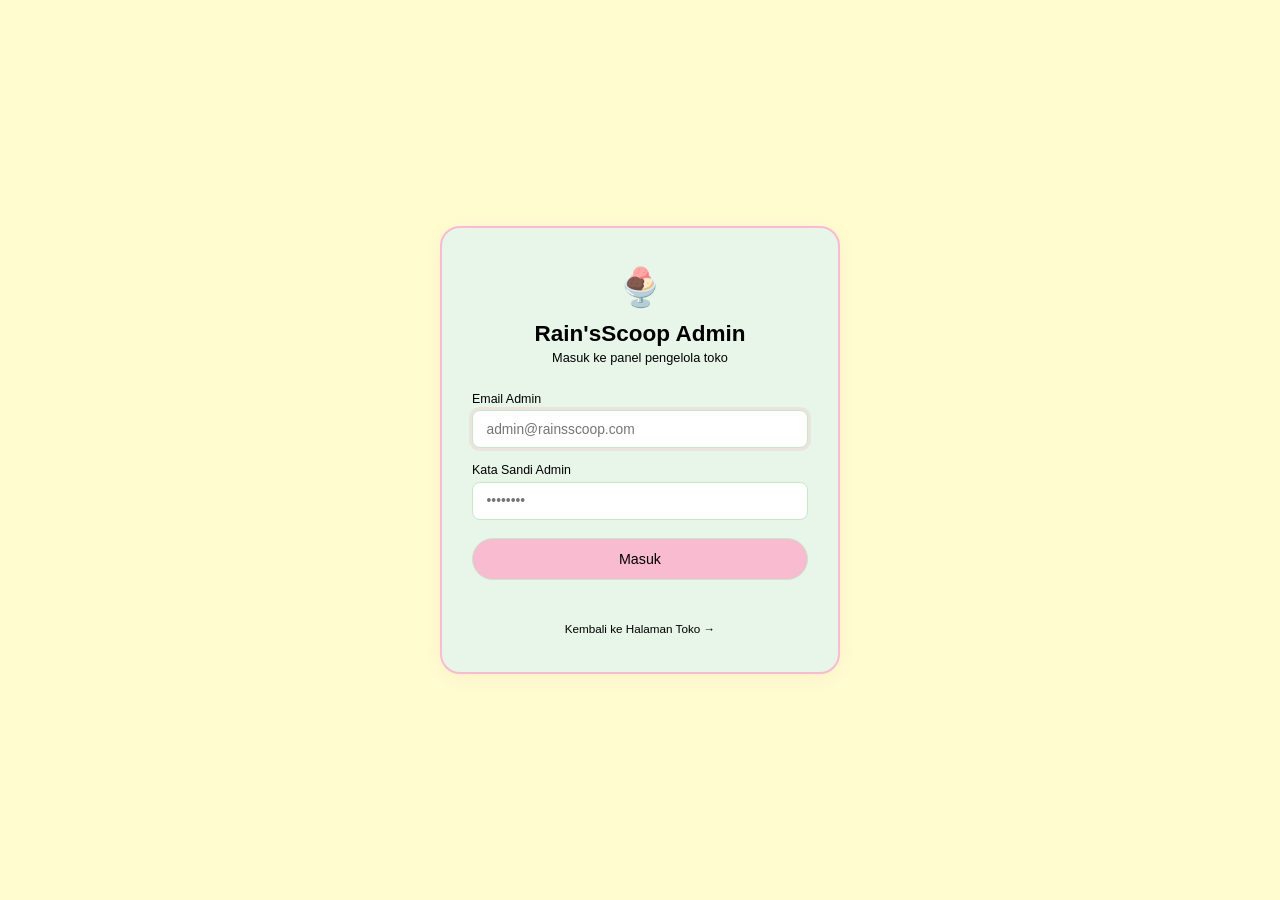
<file: admin_dashboard.html>
<!DOCTYPE html>
<html lang="id">
<head>
  <meta charset="UTF-8" />
  <meta name="viewport" content="width=device-width, initial-scale=1.0" />
  <title>Dashboard — Rain'sScoop Admin</title>
  <link href="https://fonts.googleapis.com/css2?family=Playfair+Display:wght@600;700&family=DM+Sans:wght@300;400;500&display=swap" rel="stylesheet" />
  <link rel="stylesheet" href="admin_style.css" />
  <style>
    /* TAMBAHAN: Override warna eksternal ke tema pastel & font Snap ITC warna hitam */
    :root {
      --ad-bg: #FFFDD0;          /* Cream Pastel */
      --ad-sidebar: #E8F5E9;     /* Hijau Pastel */
      --ad-card: #FFFDD0;        /* Cream Pastel */
      --ad-offwhite: #FFFEEA;    /* Light Cream Pastel */
      --ad-pink: #F8BBD0;        /* Pink Pastel */
      --ad-pink-lt: #FDF0F3;     /* Light Pink Pastel */
      --ad-border: #C8E6C9;      /* Hijau Pastel Muted */
      --ad-muted: #333333;       /* Hitam Muted */
    }

    /* Mengubah seluruh isi dashboard menggunakan font Comic Sans MS dengan warna hitam */
    * {
      font-family: 'Comic Sans MS', 'Chalkboard SE', 'Comic Sans', sans-serif !important;
      color: #000000 !important; /* Font warna hitam */
    }

    /* Hanya tulisan heading dan sub heading saja yang diubah menjadi Snap ITC */
    .ad-brand-name,
    .ad-brand-sub,
    .ad-page-title,
    .ad-page-sub,
    .ad-card-title {
      font-family: 'Copperplate Gothic Light', 'Arial Black', sans-serif !important;
    }

    /* Mengembalikan warna ikon emoji bawaan agar tetap terlihat berwarna */
    .ad-brand-icon, .ad-nav-icon, .ad-stat-icon {
      color: initial !important;
    }

    /* Tambahan penyesuaian visual warna background utama dan tata letak */
    body, .ad-shell {
      background-color: var(--ad-bg) !important;
    }
    .ad-sidebar {
      background-color: var(--ad-sidebar) !important;
      border-right: 2px solid var(--ad-pink);
    }
    .ad-card, .ad-stat-card {
      background-color: var(--ad-card) !important;
      border: 2px solid var(--ad-pink) !important;
    }
    .ad-table th {
      background-color: var(--ad-sidebar) !important;
      border-bottom: 2px solid var(--ad-border) !important;
    }
    .ad-table td {
      border-bottom: 1px solid var(--ad-border) !important;
    }
    .ad-toggle-btn {
      background: var(--ad-pink);
      color: #000;
      border: none;
      border-radius: 999px;
      padding: 0.65rem 1rem;
      cursor: pointer;
      font-weight: 700;
      transition: opacity 0.2s ease;
    }
    .ad-toggle-btn:hover {
      opacity: 0.92;
    }
    .sidebar-toggle-btn {
      background: var(--ad-sidebar);
      color: var(--ad-dark);
      border: 1px solid var(--ad-border);
      border-radius: 999px;
      padding: 0.55rem 1rem;
      cursor: pointer;
      font-weight: 700;
      transition: all 0.2s ease;
    }
    .sidebar-toggle-btn:hover {
      background: var(--ad-pink-lt);
    }
    .ad-shell.sidebar-collapsed .ad-sidebar {
      width: 0 !important;
      min-width: 0 !important;
      border-right: none !important;
      overflow: hidden;
    }
    .ad-shell.sidebar-collapsed .ad-sidebar .ad-brand,
    .ad-shell.sidebar-collapsed .ad-sidebar .ad-nav,
    .ad-shell.sidebar-collapsed .ad-sidebar .ad-sidebar-footer {
      display: none !important;
    }
    .ad-shell.sidebar-collapsed .ad-main {
      margin-left: 0 !important;
    }
    .ad-shell .ad-sidebar,
    .ad-shell .ad-main {
      transition: all 0.25s ease;
    }
    .ad-category-list {
      margin-top: 1rem;
      padding: 1rem;
      border: 1px dashed var(--ad-border);
      border-radius: 14px;
      background: var(--ad-pink-lt);
      display: none;
      gap: 0.65rem;
    }
    .ad-category-list.open {
      display: grid;
    }
    .ad-category-item {
      display: flex;
      align-items: center;
      gap: 0.75rem;
      padding: 0.55rem 0.5rem;
      border-radius: 12px;
      background: rgba(255, 255, 255, 0.85);
      font-weight: 600;
    }
  </style>
</head>
<body>

<div class="ad-shell">

  <!-- SIDEBAR (akan diganti oleh shared component) -->
  <aside class="ad-sidebar">
    <div class="ad-brand">
      <!-- UBAH: Brand Icon menjadi Ice Cream -->
      <div class="ad-brand-icon">🍨</div>
      <!-- UBAH: Nama Dashboard menjadi Lifa Flora -->
      <div class="ad-brand-name">Rain's<em>Scoop</em></div>
      <div class="ad-brand-sub">Panel Admin</div>
    </div>
    <nav class="ad-nav">
      <a href="admin_dashboard.html" class="ad-nav-link active"><span class="ad-nav-icon">📊</span> Dashboard</a>
      <a href="admin_produk.html"    class="ad-nav-link"><span class="ad-nav-icon">🍨</span> Produk</a>
      <a href="admin_pesanan.html"   class="ad-nav-link"><span class="ad-nav-icon">📦</span> Pesanan</a>
    </nav>
    <div class="ad-sidebar-footer">
      <button class="ad-logout-btn" onclick="doLogout()">🚪 Keluar</button>
    </div>
  </aside>

  <!-- MAIN -->
  <main class="ad-main" id="adMain">

    <div class="ad-topbar">
      <div>
        <div class="ad-page-title">Dashboard</div>
        <div class="ad-page-sub">Selamat datang kembali, Admin 👋</div>
      </div>
      <button id="sidebarToggleBtn" class="sidebar-toggle-btn" onclick="toggleSidebar()">☰</button>

    </div>
    <div id="RSyWatermark">Developed by RSy</div>
    <!-- Stat cards -->
    <div class="ad-stat-grid">
      <div class="ad-stat-card">
        <!-- UBAH: Icon menjadi Gelato -->
        <div class="ad-stat-icon">🍨</div>
        <div class="ad-stat-val" id="statProduk">—</div>
        <div class="ad-stat-label">Total Produk</div>
      </div>
      <div class="ad-stat-card">
        <div class="ad-stat-icon">📦</div>
        <div class="ad-stat-val" id="statPesanan">—</div>
        <div class="ad-stat-label">Total Pesanan</div>
      </div>
      <div class="ad-stat-card">
        <div class="ad-stat-icon">💰</div>
        <div class="ad-stat-val" id="statRevenue">—</div>
        <div class="ad-stat-label">Total Pendapatan</div>
      </div>
      <div class="ad-stat-card">
        <div class="ad-stat-icon">⚠️</div>
        <div class="ad-stat-val" id="statStok">—</div>
        <div class="ad-stat-label">Stok Hampir Habis</div>
      </div>
    </div>

    <div class="ad-card">
      <div class="ad-card-header" style="justify-content:space-between;align-items:center;gap:1rem;">
        <span class="ad-card-title">🗂️ Kategori</span>
        <button id="categoryToggleBtn" class="ad-toggle-btn" onclick="toggleCategorySection()">Buka Kategori</button>
      </div>
      <div id="categorySection" class="ad-category-list">
        <div class="ad-category-item">🥛 Susu</div>
        <div class="ad-category-item">🍓 Buah</div>
        <div class="ad-category-item">🌿 Authentik</div>
        <div class="ad-category-item">🍧 Mix</div>
      </div>
    </div>

    <!-- Grid bawah -->
    <div class="ad-dash-grid">

      <!-- Pesanan terbaru -->
      <div class="ad-card">
        <div class="ad-card-header">
          <span class="ad-card-title">📦 Pesanan Terbaru</span>
          <a href="admin_pesanan.html" class="ad-link">Lihat semua →</a>
        </div>
        <div class="ad-table-wrap">
          <table class="ad-table">
            <thead>
              <tr>
                <th>No.</th>
                <th>Pembeli</th>
                <th>Total</th>
                <th>Status</th>
                <th>Tanggal</th>
              </tr>
            </thead>
            <tbody id="dashRecentOrders">
              <tr><td colspan="5" class="ad-empty">Memuat...</td></tr>
            </tbody>
          </table>
        </div>
      </div>

      <!-- Stok rendah -->
      <div class="ad-card">
        <div class="ad-card-header">
          <span class="ad-card-title">⚠️ Stok Hampir Habis</span>
          <a href="admin_produk.html" class="ad-link">Kelola →</a>
        </div>
        <div class="ad-table-wrap">
          <table class="ad-table">
            <thead>
              <tr>
                <th>Produk</th>
                <th>Stok</th>
                <th>Aksi</th>
              </tr>
            </thead>
            <tbody id="dashStokRendah">
              <tr><td colspan="3" class="ad-empty">Memuat...</td></tr>
            </tbody>
          </table>
        </div>
      </div>

    </div>
  </main>
</div>

<div class="toast" id="toast"></div>
<script>
  function toggleCategorySection() {
    const section = document.getElementById("categorySection");
    const btn = document.getElementById("categoryToggleBtn");
    if (!section || !btn) return;
    const isOpen = section.classList.toggle("open");
    btn.textContent = isOpen ? "Tutup Kategori" : "Buka Kategori";
  }
  // toggleSidebar() & init collapse sekarang di-handle oleh admin_sidebar_component.js
</script>
<script src="admin_sidebar_component.js"></script>
<script src="admin_script.js"></script>
<script>initDashboard();</script>
</body>
</html>
</file>
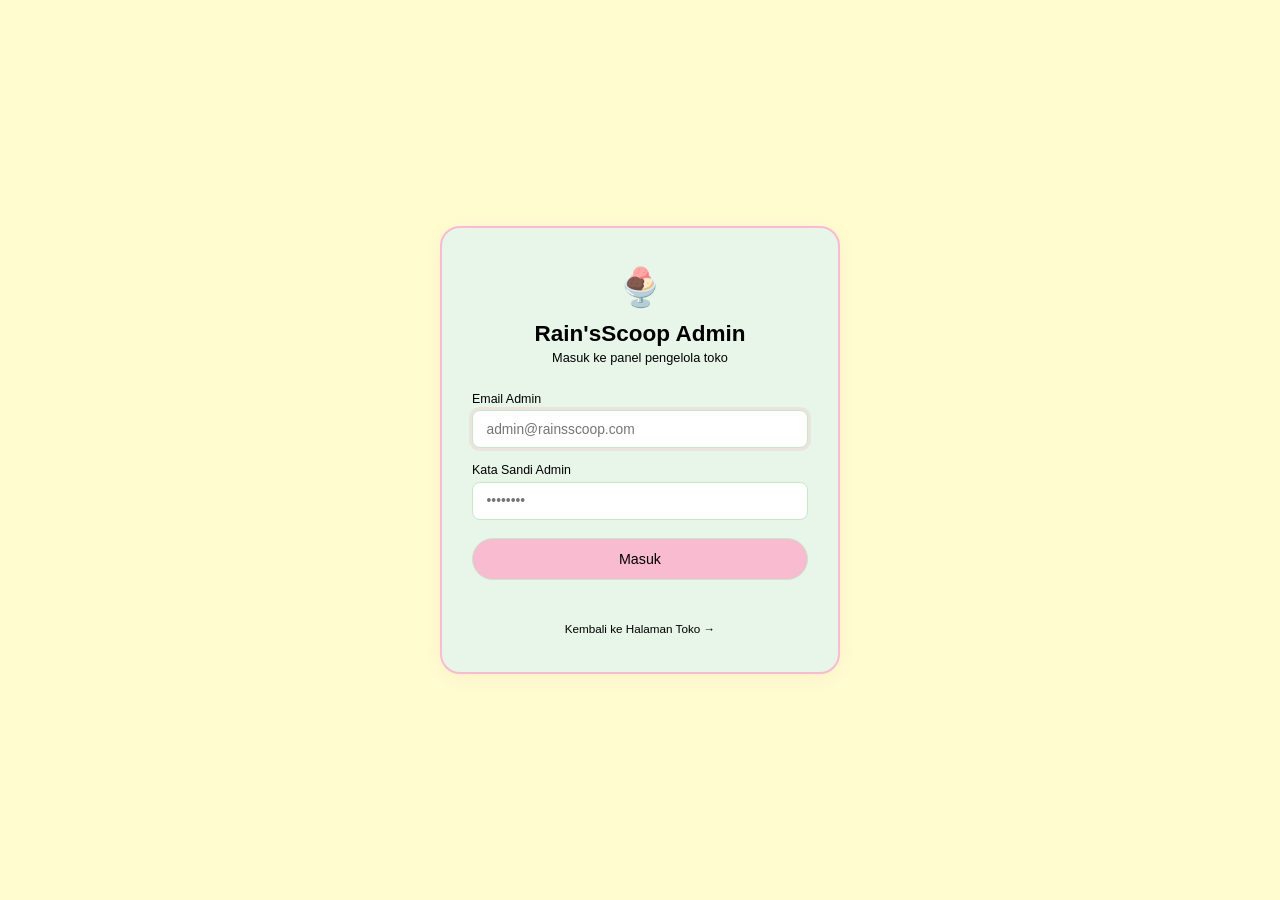
<file: admin_edit_produk.html>
<!DOCTYPE html>
<html lang="id">
<head>
  <meta charset="UTF-8" />
  <meta name="viewport" content="width=device-width, initial-scale=1.0" />
  <title>Edit Produk — Rain'sScoop Admin</title>
  <link href="https://fonts.googleapis.com/css2?family=Playfair+Display:wght@600;700&family=DM+Sans:wght@300;400;500&display=swap" rel="stylesheet" />
  <link rel="stylesheet" href="admin_style.css" />
  <style>
    /* TAMBAHAN: Override warna eksternal ke tema pastel & font Snap ITC warna hitam */
    :root {
      --ad-bg: #FFFDD0;          /* Cream Pastel */
      --ad-sidebar: #E8F5E9;     /* Hijau Pastel */
      --ad-card: #FFFDD0;        /* Cream Pastel */
      --ad-offwhite: #FFFEEA;    /* Light Cream Pastel */
      --ad-pink: #F8BBD0;        /* Pink Pastel */
      --ad-pink-lt: #FDF0F3;     /* Light Pink Pastel */
      --ad-border: #C8E6C9;      /* Hijau Pastel Muted */
      --ad-muted: #333333;       /* Hitam Muted */
    }

    /* Mengubah seluruh isi halaman menggunakan font Comic Sans MS dengan warna hitam */
    * {
      font-family: 'Comic Sans MS', 'Chalkboard SE', 'Comic Sans', sans-serif !important;
      color: #000000 !important; /* Font warna hitam */
    }

    /* Hanya tulisan heading dan sub heading saja yang menggunakan Snap ITC */
    .ad-brand-name,
    .ad-brand-sub,
    .ad-page-title,
    .ad-page-sub,
    .ad-field label {
      font-family: 'Copperplate Gothic Light', 'Arial Black', sans-serif !important;
    }

    /* Mengembalikan warna ikon emoji bawaan agar tetap terlihat berwarna */
    .ad-brand-icon, .ad-nav-icon, .foto-upload-icon {
      color: initial !important;
    }

    /* Kodingan bawaan sebelumnya */
    .foto-upload-area {
      border: 2px dashed var(--ad-border);
      border-radius: var(--ad-radius);
      padding: 1.25rem;
      text-align: center;
      cursor: pointer;
      transition: all 0.2s;
      background: var(--ad-offwhite);
      position: relative;
    }
    .foto-upload-area:hover { border-color: var(--ad-pink); background: var(--ad-pink-lt); }
    .foto-upload-area input[type="file"] {
      position: absolute; inset: 0; opacity: 0; cursor: pointer; width: 100%; height: 100%;
    }
    .foto-upload-icon { font-size: 2rem; margin-bottom: 0.35rem; }
    .foto-upload-text { font-size: 0.82rem; color: var(--ad-muted); }
    .foto-preview-wrap {
      display: none; position: relative;
      border-radius: var(--ad-radius); overflow: hidden;
      border: 2px solid var(--ad-pink);
    }
    .foto-preview-wrap img {
      width: 100%; height: 160px; object-fit: cover; display: block;
    }
    .foto-preview-remove {
      position: absolute; top: 6px; right: 6px;
      background: rgba(0,0,0,0.6); color: white !important;
      border: none; border-radius: 50%;
      width: 24px; height: 24px; cursor: pointer;
      font-size: 0.75rem; display: flex; align-items: center; justify-content: center;
    }
    .foto-current {
      border: 1px solid var(--ad-border);
      border-radius: var(--ad-radius);
      overflow: hidden;
      margin-bottom: 0.5rem;
    }
    .foto-current img { width: 100%; height: 140px; object-fit: cover; display: block; }
    .foto-current-label {
      font-size: 0.72rem; color: var(--ad-muted);
      padding: 0.3rem 0.5rem; background: var(--ad-offwhite);
      text-align: center;
    }

    /* Tambahan penyesuaian visual warna background utama */
    body, .ad-shell {
      background-color: var(--ad-bg) !important;
    }
    .ad-sidebar {
      background-color: var(--ad-sidebar) !important;
      border-right: 2px solid var(--ad-pink);
    }
    .ad-shell { position: relative; }
    .sidebar-collapse-btn {
      position: absolute;
      top: 1rem;
      left: calc(var(--ad-sidebar) - 20px);
      width: 36px;
      height: 36px;
      border-radius: 50%;
      border: 1px solid var(--ad-border);
      background: var(--ad-pink);
      color: #000;
      font-weight: 800;
      cursor: pointer;
      display: grid;
      place-items: center;
      box-shadow: 0 4px 10px rgba(0,0,0,0.08);
      z-index: 200;
      transition: left 0.25s ease;
    }
    .ad-shell.sidebar-collapsed .ad-sidebar {
      width: 0 !important;
      min-width: 0 !important;
      border-right: none !important;
      overflow: hidden;
    }
    .ad-shell.sidebar-collapsed .ad-sidebar .ad-brand,
    .ad-shell.sidebar-collapsed .ad-sidebar .ad-nav,
    .ad-shell.sidebar-collapsed .ad-sidebar .ad-sidebar-footer {
      display: none !important;
    }
    .ad-shell.sidebar-collapsed .ad-main {
      margin-left: 0 !important;
    }
    .ad-shell.sidebar-collapsed .sidebar-collapse-btn {
      left: 10px;
    }
    .ad-form-card {
      background-color: var(--ad-card) !important;
      border: 2px solid var(--ad-pink);
    }
    input, select, textarea {
      background-color: #ffffff !important;
      border: 1px solid var(--ad-border) !important;
    }
    .ad-submit-btn {
      background-color: var(--ad-pink) !important;
      border: 1px solid var(--ad-border) !important;
    }
  </style>
</head>
<body>

<div class="ad-shell">

  <aside class="ad-sidebar">
    <div class="ad-brand">
      <div class="ad-brand-icon">🍨</div>
      <div class="ad-brand-name">Rain's<em>Scoop</em></div>
      <div class="ad-brand-sub">Panel Admin</div>
    </div>
    <button id="sidebarToggleBtn" class="sidebar-collapse-btn" onclick="toggleSidebar()">=</button>
    <nav class="ad-nav">
      <a href="admin_dashboard.html" class="ad-nav-link"><span class="ad-nav-icon">📊</span> Dashboard</a>
      <a href="admin_produk.html"    class="ad-nav-link active"><span class="ad-nav-icon">🍨</span> Produk</a>
      <a href="admin_pesanan.html"   class="ad-nav-link"><span class="ad-nav-icon">📦</span> Pesanan</a>
    </nav>
    <div class="ad-sidebar-footer">
      <button class="ad-logout-btn" onclick="doLogout()">🚪 Keluar</button>
    </div>
  </aside>

  <main class="ad-main">
    <div id="apinWatermark">Developed by Apin</div>
    <div class="ad-topbar">
      <div>
        <div class="ad-page-title">Edit Produk</div>
        <div class="ad-page-sub">Ubah detail produk yang sudah ada</div>
      </div>
    </div>

    <div class="ad-form-card">
      <form id="formEditProduk">
        <div class="ad-form-grid">

          <div class="ad-field full">
            <label for="epNama">Nama Produk *</label>
            <input type="text" id="epNama" placeholder="Nama produk" required />
          </div>

          <div class="ad-field">
            <label for="epHarga">Harga (Rp) *</label>
            <input type="number" id="epHarga" placeholder="185000" min="0" required />
          </div>

          <div class="ad-field">
            <label for="epStok">Stok *</label>
            <input type="number" id="epStok" placeholder="10" min="0" required />
          </div>

          <div class="ad-field">
            <label for="epKategori">Kategori *</label>
            <select id="epKategori" required>
              <option value="">-- Pilih Kategori --</option>
              <option value="susu">🥛 Susu</option>
              <option value="buah">🍓 Buah</option>
              <option value="authentik">🌿 Authentik</option>
              <option value="mix">🍧 Mix</option>
            </select>
          </div>

          <div class="ad-field">
            <label for="epEmoji">Emoji Produk</label>
            <input type="text" id="epEmoji" placeholder="🍨" maxlength="4" />
          </div>

          <div class="ad-field full">
            <label>Foto Produk</label>
            <div class="foto-current" id="epFotoCurrent" style="display:none;">
              <img id="epFotoCurrentImg" src="" alt="Foto saat ini" />
              <div class="foto-current-label">📸 Foto saat ini — klik di bawah untuk ganti</div>
            </div>
            <div class="foto-upload-area" id="epFotoArea" onclick="document.getElementById('epFoto').click()">
              <input type="file" id="epFoto" accept="image/*" onchange="previewFoto('epFoto','epFotoPreview','epFotoArea')" />
              <div class="foto-upload-icon">📸</div>
              <div class="foto-upload-text">Klik untuk ganti foto produk<br/><small>JPG, PNG, WEBP — Maks. 2MB</small></div>
            </div>
            <div class="foto-preview-wrap" id="epFotoPreview">
              <img id="epFotoImg" src="" alt="Preview baru" />
              <button type="button" class="foto-preview-remove" onclick="removeFoto('epFoto','epFotoPreview','epFotoArea')">✕</button>
            </div>
          </div>

          <div class="ad-field full">
            <label for="epDesc">Deskripsi Produk</label>
            <textarea id="epDesc" placeholder="Deskripsi singkat produk..."></textarea>
          </div>

          <label class="ad-checkbox-row">
            <input type="checkbox" id="epHot" />
            🔥 Tandai sebagai produk <strong>Hot / Terlaris</strong>
          </label>

          <div class="ad-form-actions">
            <button type="submit" class="ad-submit-btn">💾 Simpan Perubahan</button>
            <a href="admin_produk.html" class="ad-cancel-btn">Batal</a>
          </div>

        </div>
      </form>
    </div>
  </main>
</div>

<div class="toast" id="toast"></div>
<script>
// toggleSidebar() & init collapse sekarang di-handle oleh admin_sidebar_component.js
</script>
<script src="admin_sidebar_component.js"></script>
<script src="admin_script.js"></script>
<script>initEditProduk();</script>
</body>
</html>
</file>
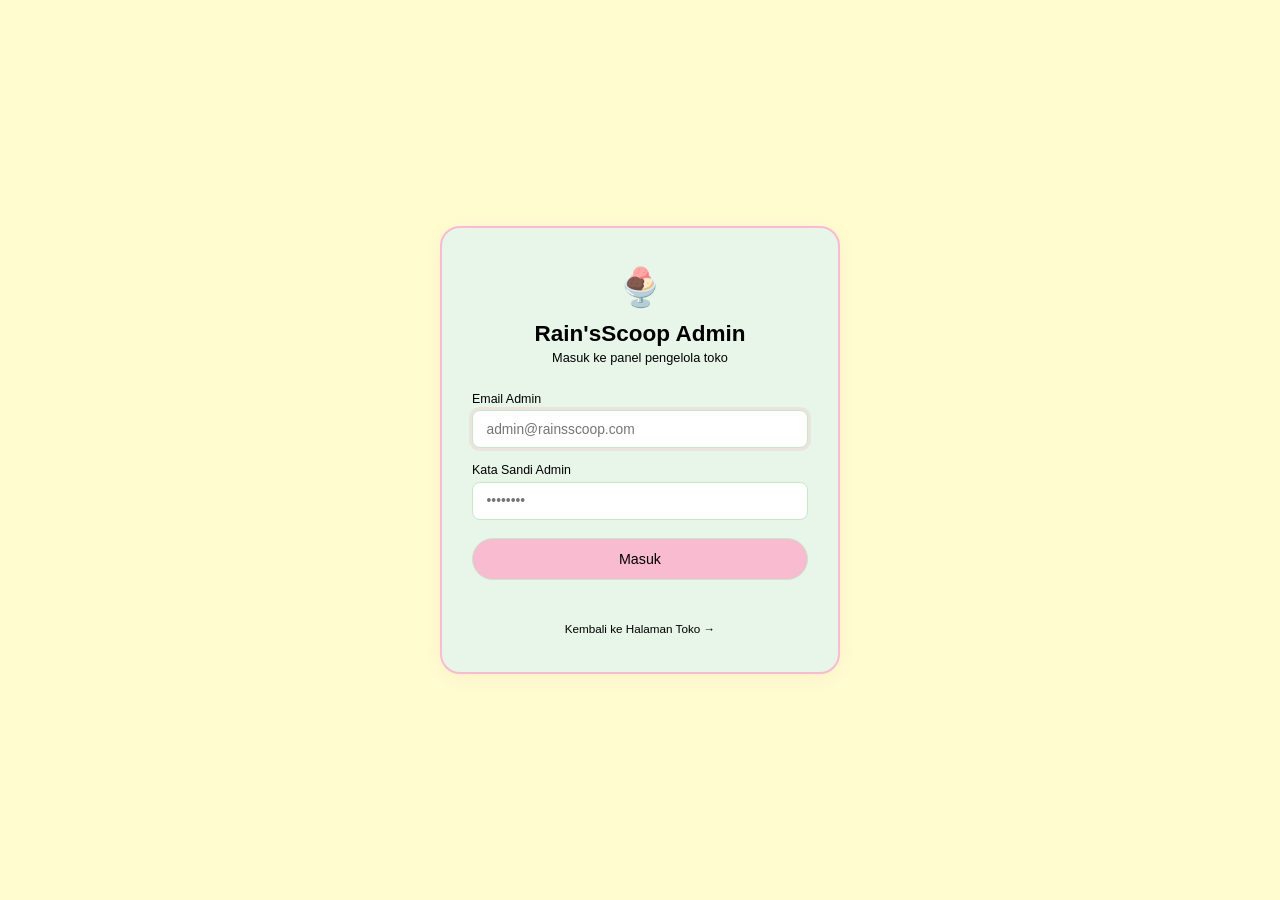
<file: admin_login.html>
<!DOCTYPE html>
<html lang="id">
<head>
  <meta charset="UTF-8" />
  <meta name="viewport" content="width=device-width, initial-scale=1.0" />
  <title>Login Admin — Rain'sScoop</title>
  <link href="https://fonts.googleapis.com/css2?family=Playfair+Display:wght@600;700&family=DM+Sans:wght@300;400;500&display=swap" rel="stylesheet" />
  <link rel="stylesheet" href="admin_style.css" />
  <style>
    /* TAMBAHAN: Override warna eksternal ke tema pastel & font Snap ITC warna hitam */
    :root {
      --ad-bg: #FFFDD0;          /* Cream Pastel */
      --ad-sidebar: #E8F5E9;     /* Hijau Pastel */
      --ad-card: #FFFDD0;        /* Cream Pastel */
      --ad-offwhite: #FFFEEA;    /* Light Cream Pastel */
      --ad-pink: #F8BBD0;        /* Pink Pastel */
      --ad-pink-lt: #FDF0F3;     /* Light Pink Pastel */
      --ad-border: #C8E6C9;      /* Hijau Pastel Muted */
      --ad-muted: #333333;       /* Hitam Muted */
    }

    /* Mengubah seluruh isi halaman menggunakan font Comic Sans MS dengan warna hitam */
    * {
      font-family: 'Comic Sans MS', 'Chalkboard SE', 'Comic Sans', sans-serif !important;
      color: #000000 !important; /* Font warna hitam */
    }

    /* Hanya tulisan heading dan sub heading saja yang menggunakan Snap ITC */
    .ad-auth-title,
    .ad-auth-sub,
    .ad-auth-field label {
      font-family: 'Copperplate Gothic Light', 'Arial Black', sans-serif !important;
    }

    /* Mengembalikan warna ikon emoji bawaan agar tetap terlihat berwarna */
    .ad-auth-icon {
      color: initial !important;
    }

    /* Tambahan penyesuaian visual warna background halaman login */
    body, .ad-auth-page {
      background-color: var(--ad-bg) !important;
    }
    .ad-auth-card {
      background-color: var(--ad-sidebar) !important; /* Menggunakan Hijau Pastel untuk kartu login */
      border: 2px solid var(--ad-pink) !important;
    }
    input {
      background-color: #ffffff !important;
      border: 1px solid var(--ad-border) !important;
    }
    .ad-auth-btn {
      background-color: var(--ad-pink) !important;
      border: 1px solid var(--ad-border) !important;
    }
  </style>
</head>
<body>

  <main class="ad-auth-page">
    <div class="ad-auth-card">
      <span class="ad-auth-icon">🍨</span>
      <h1 class="ad-auth-title">Rain'sScoop Admin</h1>
      <p class="ad-auth-sub">Masuk ke panel pengelola toko</p>

      <form onsubmit="doLogin(event)">
        <div class="ad-auth-field">
          <label for="adminEmail">Email Admin</label>
          <input type="email" id="adminEmail" placeholder="admin@rainsscoop.com" required autofocus />
        </div>
        <div class="ad-auth-field">
          <label for="adminPwd">Kata Sandi Admin</label>
          <input type="password" id="adminPwd" placeholder="••••••••" required />
        </div>
        <button type="submit" class="ad-auth-btn">Masuk</button>
        <p class="ad-auth-msg" id="adminLoginMsg"></p>
      </form>

      <p class="ad-auth-hint">Kembali ke <a href="index.html" style="color:var(--ad-pink)">Halaman Toko →</a></p>
    </div>
  </main>

  <div class="toast" id="toast"></div>
  <script src="admin_script.js"></script>
  <script>
    // Jika sudah login, langsung ke dashboard
    if (isLoggedIn()) window.location.href = "admin_dashboard.html";
  </script>
</body>
</html>
</file>
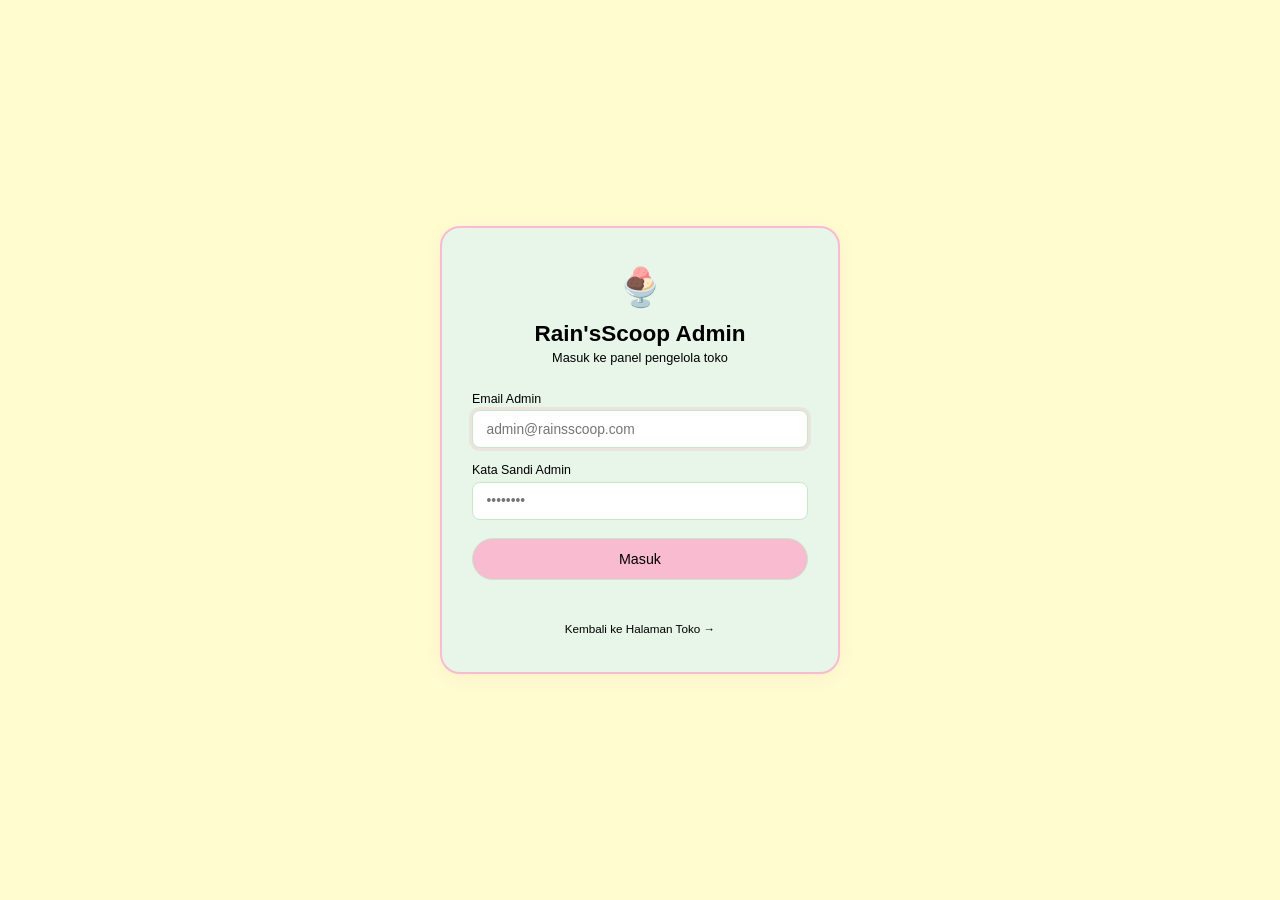
<file: admin_pesanan.html>
<!DOCTYPE html>
<html lang="id">
<head>
  <meta charset="UTF-8" />
  <meta name="viewport" content="width=device-width, initial-scale=1.0" />
  <title>Pesanan — Rain'sScoop Admin</title>
  <link href="https://fonts.googleapis.com/css2?family=Playfair+Display:wght@600;700&family=DM+Sans:wght@300;400;500&display=swap" rel="stylesheet" />
  <link rel="stylesheet" href="admin_style.css" />
  <style>
    /* TAMBAHAN: Override warna eksternal ke tema pastel & font Snap ITC warna hitam */
    :root {
      --ad-bg: #FFFDD0;          /* Cream Pastel */
      --ad-sidebar: #E8F5E9;     /* Hijau Pastel */
      --ad-card: #FFFDD0;        /* Cream Pastel */
      --ad-offwhite: #FFFEEA;    /* Light Cream Pastel */
      --ad-pink: #F8BBD0;        /* Pink Pastel */
      --ad-pink-lt: #FDF0F3;     /* Light Pink Pastel */
      --ad-border: #C8E6C9;      /* Hijau Pastel Muted */
      --ad-muted: #333333;       /* Hitam Muted */
    }

    * {
      font-family: 'Copperplate Gothic Light', 'Arial Black', sans-serif !important;
      color: #000000 !important; /* Font warna hitam */
    }

    /* Mengembalikan warna ikon emoji bawaan agar tetap terlihat berwarna */
    .ad-brand-icon, .ad-nav-icon {
      color: initial !important;
    }

    /* Tambahan penyesuaian visual warna background utama dan komponen */
    body, .ad-shell {
      background-color: var(--ad-bg) !important;
    }
    .ad-sidebar {
      background-color: var(--ad-sidebar) !important;
      border-right: 2px solid var(--ad-pink);
    }
    .ad-card {
      background-color: var(--ad-card) !important;
      border: 2px solid var(--ad-pink) !important;
    }
    .ad-filter-btn {
      background-color: #ffffff !important;
      border: 1px solid var(--ad-border) !important;
    }
    .ad-filter-btn.active {
      background-color: var(--ad-pink) !important;
      border-color: var(--ad-pink) !important;
    }
    .ad-table th {
      background-color: var(--ad-sidebar) !important;
      border-bottom: 2px solid var(--ad-border) !important;
    }
    .ad-table td {
      border-bottom: 1px solid var(--ad-border) !important;
    }
  </style>
</head>
<body>

<div class="ad-shell">

  <!-- SIDEBAR (akan diganti oleh shared component) -->
  <aside class="ad-sidebar">
    <div class="ad-brand">
      <!-- UBAH: Brand Icon menjadi Ice Cream -->
      <div class="ad-brand-icon">🍨</div>
      <!-- UBAH: Nama Dashboard menjadi Rain'sScoop -->
      <div class="ad-brand-name">Rain's<em>Scoop</em></div>
      <div class="ad-brand-sub">Panel Admin</div>
    </div>
    <nav class="ad-nav">
      <a href="admin_dashboard.html" class="ad-nav-link"><span class="ad-nav-icon">📊</span> Dashboard</a>
      <a href="admin_produk.html"    class="ad-nav-link"><span class="ad-nav-icon">🍨</span> Produk</a>
      <a href="admin_pesanan.html"   class="ad-nav-link active"><span class="ad-nav-icon">📦</span> Pesanan</a>
    </nav>
    <div class="ad-sidebar-footer">
      <button class="ad-logout-btn" onclick="doLogout()">🚪 Keluar</button>
    </div>
  </aside>

  <!-- MAIN -->
  <main class="ad-main">
    <div class="ad-topbar">
      <div>
        <div class="ad-page-title">Kelola Pesanan</div>
        <div class="ad-page-sub">Pantau dan update status pesanan pelanggan</div>
      </div>
    </div>

    <div class="ad-card" style="margin-bottom:1.25rem;">
      <div class="ad-card-header" style="justify-content:space-between;gap:1rem;">
        <span class="ad-card-title">☰ Kontrol Sidebar</span>
        <button id="sidebarToggleBtn" type="button" class="ad-btn-add" onclick="toggleSidebar()">☰ Collapse</button>
      </div>
    </div>
    <div id="RSyWatermark">Developed by Riani Nur Syarifah</div>

    <div class="ad-card">
      <div class="ad-card-header">
        <span class="ad-card-title">📦 Semua Pesanan</span>
        <!-- Filter buttons -->
        <div class="ad-filters">
          <button class="ad-filter-btn active" data-filter="semua" onclick="filterPesanan(this)">Semua</button>
          <button class="ad-filter-btn" data-filter="Menunggu Konfirmasi" onclick="filterPesanan(this)">Menunggu Konfirmasi</button>
          <button class="ad-filter-btn" data-filter="Diproses" onclick="filterPesanan(this)">Diproses</button>
          <button class="ad-filter-btn" data-filter="Selesai" onclick="filterPesanan(this)">Selesai</button>
        </div>
      </div>
      <div class="ad-table-wrap">
        <table class="ad-table">
<thead>
            <tr>
              <th>No. Pesanan</th>
              <th>Pembeli</th>
              <th>Produk</th>
              <th>Total</th>
              <th>Metode Pembayaran</th>
              <th>Tanggal</th>
              <th>Status</th>
            </tr>


          </thead>
          <tbody id="pesananTableBody">
            <tr><td colspan="6" class="ad-empty">Memuat...</td></tr>
          </tbody>
        </table>
      </div>
    </div>
  </main>
</div>

<div class="toast" id="toast"></div>
<script src="admin_sidebar_component.js"></script>
<script src="admin_script.js"></script>
<script>
  initPesanan();

  // shared sidebar injected => disable local toggleSidebar implementations
  // (to avoid duplicate collapse logic)


function filterPesanan(btn) {
    document.querySelectorAll(".ad-filter-btn").forEach(b => b.classList.remove("active"));
    btn.classList.add("active");
    renderPesananTable(btn.dataset.filter);
  }

  // toggleSidebar() & init collapse sekarang di-handle oleh admin_sidebar_component.js
</script>
</body>
</html>
</file>
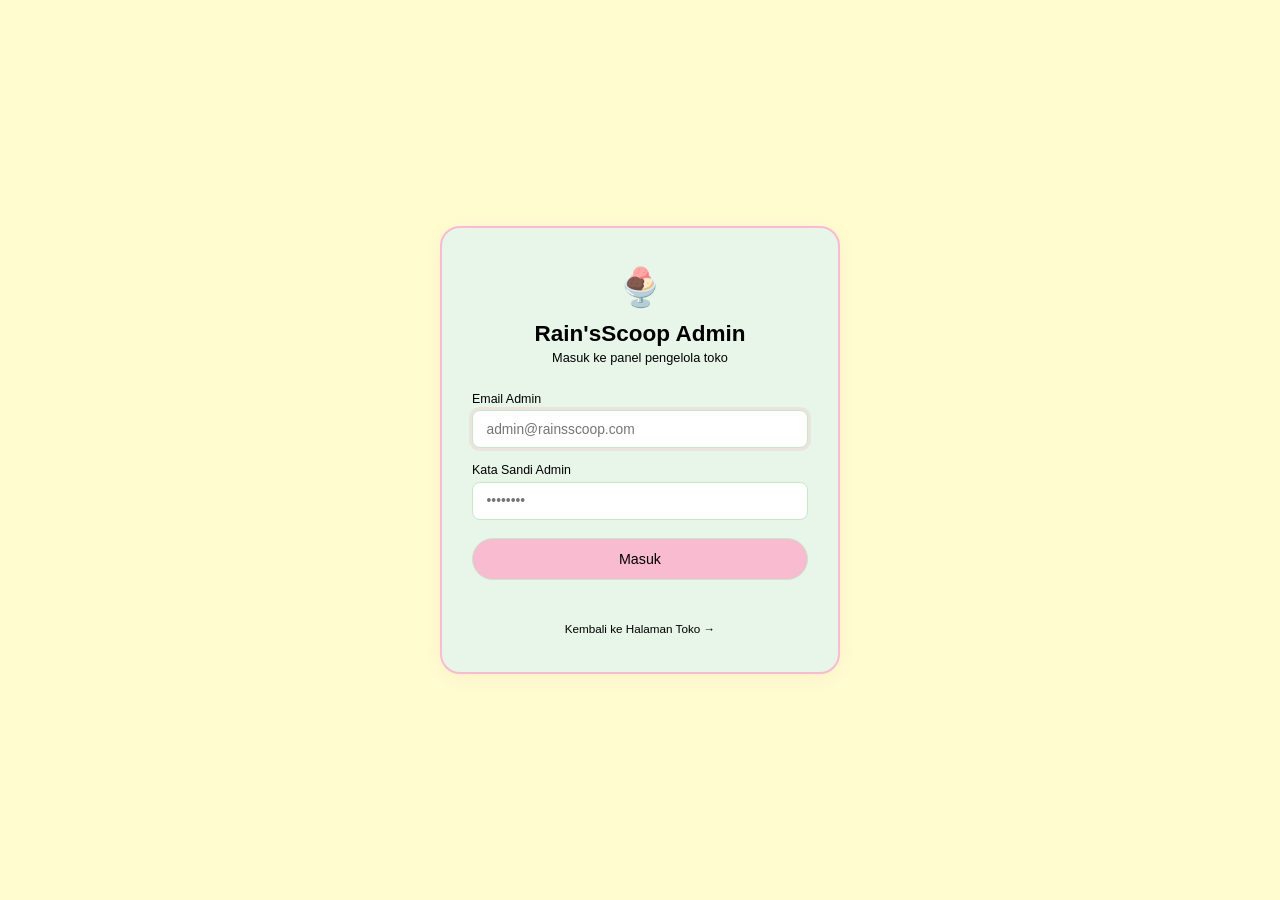
<file: admin_tambah_produk.html>
<!DOCTYPE html>
<html lang="id">
<head>
  <meta charset="UTF-8" />
  <meta name="viewport" content="width=device-width, initial-scale=1.0" />
  <title>Tambah Produk — Rain'sScoop Admin</title>
  <link href="https://fonts.googleapis.com/css2?family=Playfair+Display:wght@600;700&family=DM+Sans:wght@300;400;500&display=swap" rel="stylesheet" />
  <link rel="stylesheet" href="admin_style.css" />
  <style>
    :root {
      --ad-bg: #FFFDD0;
      --ad-sidebar: #E8F5E9;
      --ad-card: #FFFDD0;
      --ad-offwhite: #FFFEEA;
      --ad-pink: #F8BBD0;
      --ad-pink-lt: #FDF0F3;
      --ad-border: #C8E6C9;
      --ad-muted: #333333;
    }
    * {
      font-family: 'Comic Sans MS', 'Chalkboard SE', 'Comic Sans', sans-serif !important;
      color: #000000 !important;
    }
    .ad-brand-name,
    .ad-brand-sub,
    .ad-page-title,
    .ad-page-sub,
    .ad-field label {
      font-family: 'Copperplate Gothic Light', 'Arial Black', sans-serif !important;
    }
    .ad-brand-icon, .ad-nav-icon, .foto-upload-icon {
      color: initial !important;
    }
    .foto-upload-area {
      border: 2px dashed var(--ad-border);
      border-radius: var(--ad-radius);
      padding: 1.25rem;
      text-align: center;
      cursor: pointer;
      transition: all 0.2s;
      background: var(--ad-offwhite);
      position: relative;
    }
    .foto-upload-area:hover { border-color: var(--ad-pink); background: var(--ad-pink-lt); }
    .foto-upload-area input[type="file"] {
      position: absolute; inset: 0; opacity: 0; cursor: pointer; width: 100%; height: 100%;
    }
    .foto-upload-icon { font-size: 2rem; margin-bottom: 0.35rem; }
    .foto-upload-text { font-size: 0.82rem; color: var(--ad-muted); }
    .foto-preview-wrap {
      display: none; position: relative;
      border-radius: var(--ad-radius); overflow: hidden;
      border: 2px solid var(--ad-pink);
    }
    .foto-preview-wrap img {
      width: 100%; height: 160px; object-fit: cover; display: block;
    }
    .foto-preview-remove {
      position: absolute; top: 6px; right: 6px;
      background: rgba(0,0,0,0.6); color: white;
      border: none; border-radius: 50%;
      width: 24px; height: 24px; cursor: pointer;
      font-size: 0.75rem; display: flex; align-items: center; justify-content: center;
    }
    body, .ad-shell {
      background-color: var(--ad-bg) !important;
    }
    .ad-sidebar {
      background-color: var(--ad-sidebar) !important;
      border-right: 2px solid var(--ad-pink);
    }
    .ad-shell { position: relative; }
    .sidebar-collapse-btn {
      position: absolute;
      top: 1rem;
      left: calc(var(--ad-sidebar) - 20px);
      width: 36px;
      height: 36px;
      border-radius: 50%;
      border: 1px solid var(--ad-border);
      background: var(--ad-pink);
      color: #000;
      font-weight: 800;
      cursor: pointer;
      display: grid;
      place-items: center;
      box-shadow: 0 4px 10px rgba(0,0,0,0.08);
      z-index: 200;
      transition: left 0.25s ease;
    }
    .ad-shell.sidebar-collapsed .ad-sidebar {
      width: 0 !important;
      min-width: 0 !important;
      border-right: none !important;
      overflow: hidden;
    }
    .ad-shell.sidebar-collapsed .ad-sidebar .ad-brand,
    .ad-shell.sidebar-collapsed .ad-sidebar .ad-nav,
    .ad-shell.sidebar-collapsed .ad-sidebar .ad-sidebar-footer {
      display: none !important;
    }
    .ad-shell.sidebar-collapsed .ad-main {
      margin-left: 0 !important;
    }
    .ad-shell.sidebar-collapsed .sidebar-collapse-btn {
      left: 10px;
    }
  </style>
</head>
<body>

<div class="ad-shell">

  <!-- SIDEBAR -->
  <aside class="ad-sidebar">
    <div class="ad-brand">
      <div class="ad-brand-icon">�</div>
      <div class="ad-brand-name">Lifa<em>Flora</em></div>
      <div class="ad-brand-sub">Panel Admin</div>
    </div>
    <button id="sidebarToggleBtn" class="sidebar-collapse-btn" onclick="toggleSidebar()">=</button>
    <nav class="ad-nav">
      <a href="admin_dashboard.html" class="ad-nav-link"><span class="ad-nav-icon">📊</span> Dashboard</a>
      <a href="admin_produk.html"    class="ad-nav-link active"><span class="ad-nav-icon">🌹</span> Produk</a>
      <a href="admin_pesanan.html"   class="ad-nav-link"><span class="ad-nav-icon">📦</span> Pesanan</a>
    </nav>
    <div class="ad-sidebar-footer">
      <button class="ad-logout-btn" onclick="doLogout()">🚪 Keluar</button>
    </div>
  </aside>

  <!-- MAIN -->
  <main class="ad-main">
    <div class="ad-topbar">
      <div>
        <div class="ad-page-title">Tambah Produk</div>
        <div class="ad-page-sub">Isi detail produk gelato baru</div>
      </div>
    </div>

    <div class="ad-form-card">
      <form id="formTambahProduk">
        <div class="ad-form-grid">

          <div class="ad-field full">
            <label for="tpNama">Nama Produk *</label>
            <input type="text" id="tpNama" placeholder="Contoh: Rose Elegance" required />
          </div>

          <div class="ad-field">
            <label for="tpHarga">Harga (Rp) *</label>
            <input type="number" id="tpHarga" placeholder="185000" min="0" required />
          </div>

          <div class="ad-field">
            <label for="tpStok">Stok Awal *</label>
            <input type="number" id="tpStok" placeholder="10" min="0" required />
          </div>

          <div class="ad-field">
            <label for="tpKategori">Kategori *</label>
            <select id="tpKategori" required>
              <option value="">-- Pilih Kategori --</option>
              <option value="susu">🥛 Susu</option>
              <option value="buah">🍓 Buah</option>
              <option value="authentik">🌿 Authentik</option>
              <option value="mix">🍧 Mix</option>
              <option value="custom">✨ Custom</option>
            </select>
          </div>

          <div class="ad-field">
            <label for="tpEmoji">Emoji Produk</label>
            <input type="text" id="tpEmoji" placeholder="🍨 / 🥭 / 🍓 / 🍫 / 🌿 / 🍋 / 🥜 / 🍧" maxlength="4" list="emojiVariants" />
            <datalist id="emojiVariants">
              <option value="🥛">Susu</option>
              <option value="🥭">Mangga</option>
              <option value="🍓">Strawberry</option>
              <option value="🍫">Chocolate</option>
              <option value="🌿">Authentik</option>
              <option value="🍋">Lemon</option>
              <option value="🥜">Pistachio</option>
              <option value="🍧">Mix</option>
            </datalist>
          </div>

          <div class="ad-field full">
            <label>Foto Produk</label>
            <div class="foto-upload-area" id="tpFotoArea" onclick="document.getElementById('tpFoto').click()">
              <input type="file" id="tpFoto" accept="image/*" onchange="previewFoto('tpFoto','tpFotoPreview','tpFotoArea')" />
              <div class="foto-upload-icon">📸</div>
              <div class="foto-upload-text">Klik untuk pilih foto produk<br/><small>JPG, PNG, WEBP — Maks. 2MB</small></div>
            </div>
            <div class="foto-preview-wrap" id="tpFotoPreview">
              <img id="tpFotoImg" src="" alt="Preview" />
              <button type="button" class="foto-preview-remove" onclick="removeFoto('tpFoto','tpFotoPreview','tpFotoArea')">✕</button>
            </div>
          </div>

          <div class="ad-field full">
            <label for="tpDesc">Deskripsi Produk</label>
            <textarea id="tpDesc" placeholder="Tulis deskripsi singkat produk..."></textarea>
          </div>

          <label class="ad-checkbox-row">
            <input type="checkbox" id="tpHot" />
            🔥 Tandai sebagai produk <strong>Hot / Terlaris</strong>
          </label>

          <div class="ad-form-actions">
            <button type="submit" class="ad-submit-btn">✅ Simpan Produk</button>
            <a href="admin_produk.html" class="ad-cancel-btn">Batal</a>
          </div>
          <div id="apinWatermark">Developed by Apin</div>

        </div>
      </form>
    </div>
  </main>
</div>

<div class="toast" id="toast"></div>
<script>
// toggleSidebar() & init collapse sekarang di-handle oleh admin_sidebar_component.js
</script>
<script src="admin_sidebar_component.js"></script>
<script src="admin_script.js"></script>
<script>initTambahProduk();</script>
</body>
</html>
</file>
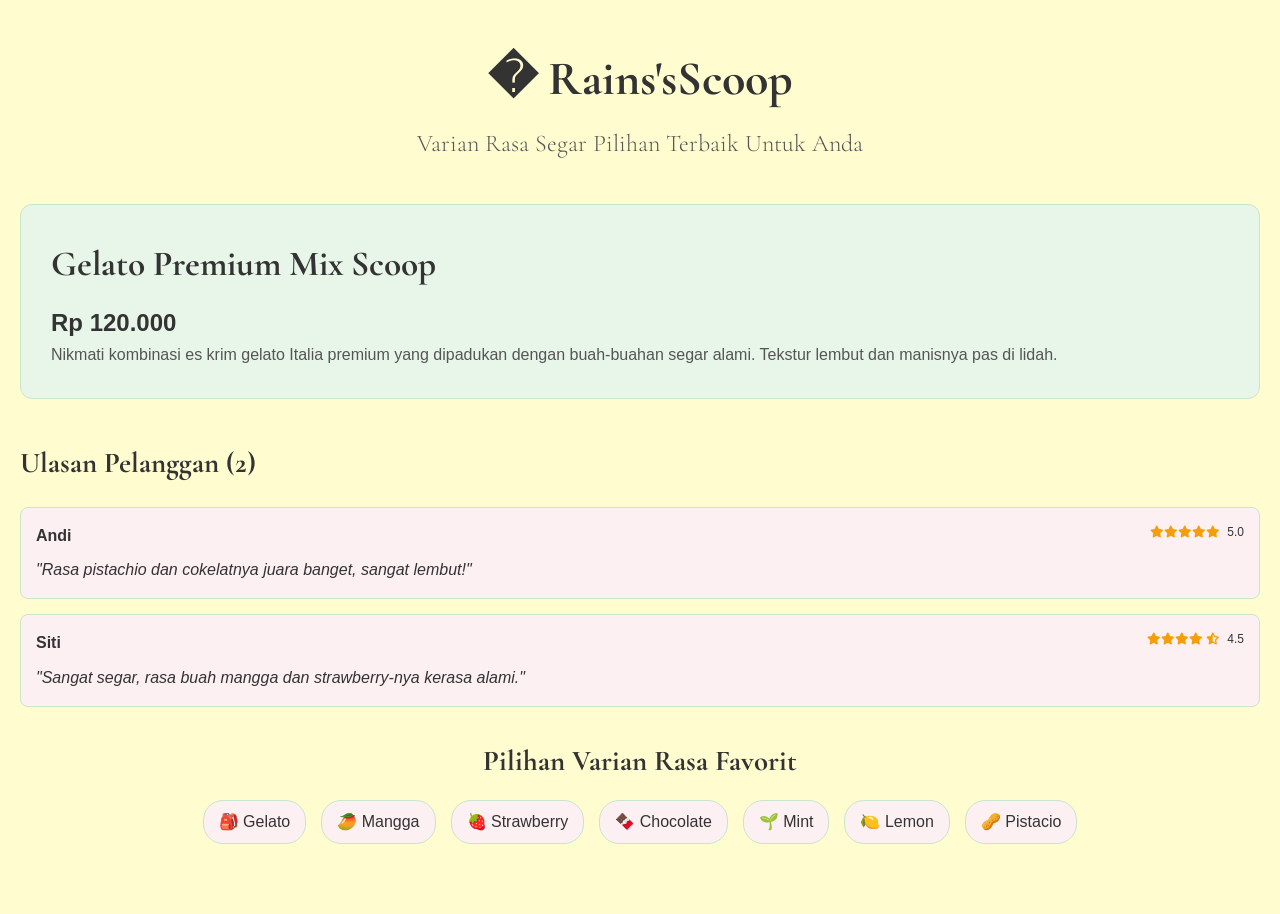
<file: detail_produk.html>
<!DOCTYPE html>
<html lang="id">
<head>
  <meta charset="UTF-8" />
  <meta name="viewport" content="width=device-width, initial-scale=1.0" />
  <title>Detail Produk - Rain'sScoop</title>

  <link rel="preconnect" href="https://fonts.googleapis.com">
  <link rel="preconnect" href="https://fonts.gstatic.com" crossorigin>
  <link href="https://fonts.googleapis.com/css2?family=Cormorant+Garamond:ital,wght@0,300;0,500;1,400&family=Montserrat:wght@200;400;500&display=swap" rel="stylesheet">

  <link rel="preconnect" href="https://cdnjs.cloudflare.com" />
  <link rel="stylesheet" href="https://cdnjs.cloudflare.com/ajax/libs/font-awesome/6.5.0/css/all.min.css" />
  <link rel="stylesheet" href="./style.css" />
  
  <style>
    /* ===== PALET WARNA PASTEL & INSTRUKSI FONT ===== */
    :root {
      --primary: #F8BBD0;       /* Pink Pastel */
      --ad-pink-lt: #FDF0F3;    /* Light Pink Pastel */
      --accent: #E8F5E9;       /* Hijau Pastel */
      --bg-ivory: #FFFDD0;     /* Cream Pastel */
      --bg-beige: #C8E6C9;     /* Hijau Pastel Muted untuk batasan/border */
      --text-dark: #333333;
      --text-light: #555555;
      --star-color: #F59E0B;
    }

    /* Mengubah seluruh font isi (selain heading) menjadi Comic Sans MS */
    body, p, span, div, label, input, button, select, textarea, td, th, li, a {
      font-family: 'Comic Sans MS', 'Chalkboard SE', 'Comic Neue', sans-serif !important;
    }

    /* Mempertahankan font style asli khusus untuk Heading saja */
    h1, h2, h3, h4, h5, h6, .brand-title {
      font-family: 'Cormorant Garamond', serif !important;
    }

    /* Penyesuaian background utama halaman detail */
    body {
      background-color: var(--bg-ivory) !important;
    }
  </style>
</head>
<body>

  <main class="container" style="padding: 40px 20px;">
    
    <header style="text-align: center; margin-bottom: 40px;">
      <h1 class="brand-title" style="font-size: 3rem; margin-bottom: 5px;">� Rains'sScoop</h1>
      <h3 style="font-size: 1.5rem; font-weight: 300; color: var(--text-light);">Varian Rasa Segar Pilihan Terbaik Untuk Anda</h3>
    </header>

    <div id="productDetailContainer">
      </div>

    <section class="varian-rasa-showcase" style="margin-top: 30px; text-align: center;">
      <h3 style="font-size: 1.8rem; margin-bottom: 15px;">Pilihan Varian Rasa Favorit</h3>
      <div style="display: flex; gap: 15px; justify-content: center; flex-wrap: wrap; margin-bottom: 30px;">
        <span style="background: var(--ad-pink-lt); border: 1px solid var(--bg-beige); padding: 8px 15px; border-radius: 20px;">🎒 Gelato</span>
        <span style="background: var(--ad-pink-lt); border: 1px solid var(--bg-beige); padding: 8px 15px; border-radius: 20px;">🥭 Mangga</span>
        <span style="background: var(--ad-pink-lt); border: 1px solid var(--bg-beige); padding: 8px 15px; border-radius: 20px;">🍓 Strawberry</span>
        <span style="background: var(--ad-pink-lt); border: 1px solid var(--bg-beige); padding: 8px 15px; border-radius: 20px;">🍫 Chocolate</span>
        <span style="background: var(--ad-pink-lt); border: 1px solid var(--bg-beige); padding: 8px 15px; border-radius: 20px;">🌱 Mint</span>
        <span style="background: var(--ad-pink-lt); border: 1px solid var(--bg-beige); padding: 8px 15px; border-radius: 20px;">🍋 Lemon</span>
        <span style="background: var(--ad-pink-lt); border: 1px solid var(--bg-beige); padding: 8px 15px; border-radius: 20px;">🥜 Pistacio</span>
      </div>
    </section>

  </main>

  <script>
    // Fungsi bawaan Anda untuk me-render ulasan produk dan detail produk
    function renderProductDetails(produk, ulasanTerpilih) {
      const container = document.getElementById('productDetailContainer');
      if (!container) return;

      container.innerHTML = `
        <div class="product-main-layout" style="background: var(--accent); border: 1px solid var(--bg-beige); padding: 30px; border-radius: 12px;">
          <h2 style="font-size: 2.2rem; margin-bottom: 10px;">${produk.name}</h2>
          <p class="product-price" style="font-size: 1.5rem; font-weight: bold; color: var(--text-dark);">Rp ${produk.price.toLocaleString('id-ID')}</p>
          <p class="product-description" style="color: var(--text-light); line-height: 1.6;">${produk.description}</p>
        </div>

        <div class="reviews-section" style="margin-top: 40px;">
          <h3 style="font-size: 1.8rem; margin-bottom: 20px;">Ulasan Pelanggan (${ulasanTerpilih.length})</h3>
          <div id="reviewsContainer">
            ${ulasanTerpilih.map(rev => `
              <div class="review-card" style="background: var(--ad-pink-lt); border: 1px solid var(--bg-beige); padding: 15px; border-radius: 8px; margin-bottom: 15px;">
                <div class="review-header" style="display: flex; justify-content: space-between; margin-bottom: 8px;">
                  <span class="reviewer-name" style="font-weight: bold;">${rev.nama}</span>
                  <span style="color: var(--star-color); font-size: 12px;">
                    ${Array(Math.floor(rev.bintang)).fill('<i class="fa-solid fa-star"></i>').join('')}
                    ${rev.bintang % 1 !== 0 ? '<i class="fa-solid fa-star-half-stroke"></i>' : ''}
                    <span style="color: var(--text-dark); margin-left: 4px; font-weight:500;">${rev.bintang.toFixed(1)}</span>
                  </span>
                </div>
                <div class="review-text" style="font-style: italic;">"${rev.teks}"</div>
              </div>
            `).join('')}
          </div>
        </div>
      `;
    }

    // Simulasi inisialisasi data bawaan dari script asli Anda
    window.addEventListener('DOMContentLoaded', () => {
      const dummyProduct = {
        id: 3,
        name: "Gelato Premium Mix Scoop",
        price: 120000,
        image: "",
        description: "Nikmati kombinasi es krim gelato Italia premium yang dipadukan dengan buah-buahan segar alami. Tekstur lembut dan manisnya pas di lidah."
      };
      
      const dummyReviews = [
        { nama: "Andi", bintang: 5.0, teks: "Rasa pistachio dan cokelatnya juara banget, sangat lembut!" },
        { nama: "Siti", bintang: 4.5, teks: "Sangat segar, rasa buah mangga dan strawberry-nya kerasa alami." }
      ];

      renderProductDetails(dummyProduct, dummyReviews);
    });
  </script>
</body>
</html>
</file>
<file: admin_style.css>
/* ============================================================
   admin_style.css — Rain'sScoop Admin UI
   ============================================================ */

:root {
  --ad-pink:     #E8758F;
  --ad-pink-lt:  #FDE8EE;
  --ad-pink-bg:  #FFF5F8;
  --ad-green:    #6DA58A;
  --ad-green-lt: #E8F5EE;
  --ad-white:    #FFFFFF;
  --ad-offwhite: #FAFAF8;
  --ad-border:   #F0E6EC;
  --ad-dark:     #2A1F2D;
  --ad-mid:      #5C4D62;
  --ad-muted:    #9B8EA0;
  --ad-radius:   12px;
  --ad-shadow:   0 4px 24px rgba(232,117,143,0.10);
  --ad-sidebar:  220px;
}

*, *::before, *::after { box-sizing: border-box; margin: 0; padding: 0; }
html { font-size: 15px; }
body {
  font-family: 'DM Sans', 'Segoe UI', sans-serif;
  background: var(--ad-pink-bg);
  color: var(--ad-dark);
  min-height: 100vh;
}

@font-face {
  font-family: "Copperplate Gothic Light";
  src: local("Copperplate Gothic Light"), local("CopperplateGothic-Light"), local("Copperplate Gothic");
}

h1, h2, h3, h4,
.ad-page-title,
.ad-page-sub,
.ad-card-title,
.ad-brand-name,
.ad-nav,
.ad-auth-title {
  font-family: "Copperplate Gothic Light", Copperplate, serif;
}


a { color: inherit; text-decoration: none; }

/* ---- Shell layout ---- */
.ad-shell {
  display: flex;
  min-height: 100vh;
}

/* ---- Sidebar ---- */
.ad-sidebar {
  width: var(--ad-sidebar);
  background: var(--ad-white);
  border-right: 1px solid var(--ad-border);
  display: flex;
  flex-direction: column;
  position: fixed;
  top: 0; left: 0;
  height: 100vh;
  z-index: 100;
  box-shadow: 2px 0 12px rgba(232,117,143,0.07);
}

.ad-brand {
  padding: 1.4rem 1.25rem 1rem;
  border-bottom: 1px solid var(--ad-border);
}

.ad-brand-icon { font-size: 1.6rem; }

.ad-brand-name {
  font-family: 'Playfair Display', serif;
  font-size: 1.1rem;
  color: var(--ad-dark);
  margin-top: 0.25rem;
}

.ad-brand-name em { color: var(--ad-pink); font-style: normal; }
.ad-brand-sub { font-size: 0.72rem; color: var(--ad-muted); }

.ad-nav { flex: 1; padding: 0.75rem 0; }

.ad-nav-link {
  display: flex;
  align-items: center;
  gap: 0.6rem;
  padding: 0.7rem 1.25rem;
  font-size: 0.88rem;
  color: var(--ad-mid);
  transition: all 0.2s;
  border-left: 3px solid transparent;
}

.ad-nav-link:hover {
  background: var(--ad-pink-bg);
  color: var(--ad-pink);
}

.ad-nav-link.active {
  background: var(--ad-pink-lt);
  color: var(--ad-pink);
  font-weight: 600;
  border-left-color: var(--ad-pink);
}

.ad-nav-icon { font-size: 1rem; width: 20px; text-align: center; }

.ad-sidebar-footer {
  padding: 1rem 1.25rem;
  border-top: 1px solid var(--ad-border);
}

.ad-logout-btn {
  width: 100%;
  display: flex;
  align-items: center;
  gap: 0.5rem;
  padding: 0.65rem 0.9rem;
  background: none;
  border: 1px solid var(--ad-border);
  border-radius: 8px;
  font-size: 0.85rem;
  color: var(--ad-mid);
  cursor: pointer;
  transition: all 0.2s;
}

.ad-logout-btn:hover {
  background: #FDE8EE;
  color: var(--ad-pink);
  border-color: var(--ad-pink);
}

/* ---- Main content ---- */
.ad-main {
  flex: 1;
  margin-left: var(--ad-sidebar);
  padding: 1.75rem;
  min-height: 100vh;
}

/* ---- Topbar ---- */
.ad-topbar {
  display: flex;
  justify-content: space-between;
  align-items: center;
  margin-bottom: 1.75rem;
  flex-wrap: wrap;
  gap: 0.75rem;
}

.ad-page-title {
  font-family: 'Playfair Display', serif;
  font-size: 1.5rem;
  color: var(--ad-dark);
}

.ad-page-sub {
  font-size: 0.85rem;
  color: var(--ad-muted);
  margin-top: 0.2rem;
}

/* ---- Stat cards ---- */
.ad-stat-grid {
  display: grid;
  grid-template-columns: repeat(auto-fill, minmax(180px, 1fr));
  gap: 1rem;
  margin-bottom: 1.75rem;
}

.ad-stat-card {
  background: var(--ad-white);
  border-radius: var(--ad-radius);
  border: 1px solid var(--ad-border);
  padding: 1.25rem;
  box-shadow: var(--ad-shadow);
}

.ad-stat-icon { font-size: 1.5rem; margin-bottom: 0.5rem; }
.ad-stat-val {
  font-family: 'Playfair Display', serif;
  font-size: 1.4rem;
  font-weight: 700;
  color: var(--ad-dark);
}
.ad-stat-label { font-size: 0.78rem; color: var(--ad-muted); margin-top: 0.2rem; }

/* ---- Cards ---- */
.ad-card {
  background: var(--ad-white);
  border-radius: var(--ad-radius);
  border: 1px solid var(--ad-border);
  box-shadow: var(--ad-shadow);
  overflow: hidden;
  margin-bottom: 1.25rem;
}

.ad-card-header {
  display: flex;
  justify-content: space-between;
  align-items: center;
  padding: 1rem 1.25rem;
  border-bottom: 1px solid var(--ad-border);
  flex-wrap: wrap;
  gap: 0.5rem;
}

.ad-card-title {
  font-weight: 600;
  font-size: 0.95rem;
  color: var(--ad-dark);
}

/* ---- Table ---- */
.ad-table-wrap { overflow-x: auto; }

.ad-table {
  width: 100%;
  border-collapse: collapse;
  font-size: 0.88rem;
}

.ad-table th {
  background: var(--ad-pink-bg);
  color: var(--ad-mid);
  font-weight: 600;
  font-size: 0.78rem;
  text-transform: uppercase;
  letter-spacing: 0.06em;
  padding: 0.7rem 1rem;
  text-align: left;
  border-bottom: 1px solid var(--ad-border);
}

.ad-table td {
  padding: 0.8rem 1rem;
  border-bottom: 1px solid var(--ad-border);
  color: var(--ad-dark);
  vertical-align: middle;
}

.ad-table tr:last-child td { border-bottom: none; }
.ad-table tr:hover td { background: var(--ad-pink-bg); }

.ad-empty {
  text-align: center;
  color: var(--ad-muted);
  padding: 2rem;
  font-size: 0.9rem;
}

/* ---- Badges ---- */
.ad-badge {
  display: inline-block;
  padding: 0.25rem 0.65rem;
  border-radius: 999px;
  font-size: 0.75rem;
  font-weight: 600;
}
#apinWatermark{
    position: fixed;

    bottom: 10px;
    left: 50%;
    transform: translateX(-50%);

    font-size: 12px;
    font-weight: 600;
    letter-spacing: 1px;

    color: #ff69b4;
    opacity: .2;

    z-index: 99999;
    pointer-events: none;
    user-select: none;

    animation: pulse 3s infinite;
}

.ad-badge.hot    { background: #FEF3C7; color: #D97706; }
.ad-badge.normal { background: var(--ad-green-lt); color: var(--ad-green); }

/* ---- Stok control ---- */
.ad-stok-ctrl {
  display: flex;
  align-items: center;
  gap: 0.5rem;
}

.ad-stok-btn {
  width: 26px; height: 26px;
  border-radius: 6px;
  border: 1px solid var(--ad-border);
  background: var(--ad-offwhite);
  cursor: pointer;
  font-size: 1rem;
  display: flex; align-items: center; justify-content: center;
  transition: all 0.15s;
}

.ad-stok-btn:hover { background: var(--ad-pink-lt); border-color: var(--ad-pink); color: var(--ad-pink); }
.ad-stok-num { font-weight: 700; min-width: 28px; text-align: center; }

/* ---- Action buttons ---- */
.ad-actions { display: flex; gap: 0.4rem; align-items: center; }

.ad-btn-edit, .ad-btn-del {
  padding: 0.3rem 0.75rem;
  border-radius: 6px;
  font-size: 0.8rem;
  font-weight: 500;
  cursor: pointer;
  border: none;
  transition: all 0.15s;
  text-decoration: none;
  display: inline-block;
}

.ad-btn-edit { background: var(--ad-pink-lt); color: var(--ad-pink); }
.ad-btn-edit:hover { background: var(--ad-pink); color: white; }
.ad-btn-del { background: #FEE2E2; color: #DC2626; }
.ad-btn-del:hover { background: #DC2626; color: white; }

/* ---- Filter buttons ---- */
.ad-filters { display: flex; gap: 0.4rem; flex-wrap: wrap; }

.ad-filter-btn {
  padding: 0.35rem 0.85rem;
  border-radius: 999px;
  border: 1px solid var(--ad-border);
  background: var(--ad-offwhite);
  font-size: 0.8rem;
  cursor: pointer;
  transition: all 0.15s;
}

.ad-filter-btn.active,
.ad-filter-btn:hover {
  background: var(--ad-pink);
  color: white;
  border-color: var(--ad-pink);
}

/* ---- Add button ---- */
.ad-btn-add {
  display: inline-flex;
  align-items: center;
  gap: 0.4rem;
  padding: 0.55rem 1.1rem;
  background: var(--ad-pink);
  color: white;
  border: none;
  border-radius: 999px;
  font-size: 0.85rem;
  font-weight: 500;
  cursor: pointer;
  text-decoration: none;
  transition: all 0.2s;
}

.ad-btn-add:hover { background: #d4617a; transform: translateY(-1px); }

/* ---- Form ---- */
.ad-form-card {
  background: var(--ad-white);
  border-radius: var(--ad-radius);
  border: 1px solid var(--ad-border);
  box-shadow: var(--ad-shadow);
  padding: 2rem;
  max-width: 580px;
}

.ad-form-grid {
  display: grid;
  grid-template-columns: 1fr 1fr;
  gap: 1rem;
}

@media (max-width: 480px) { .ad-form-grid { grid-template-columns: 1fr; } }

.ad-field { display: flex; flex-direction: column; gap: 0.3rem; }
.ad-field.full { grid-column: 1 / -1; }

.ad-field label {
  font-size: 0.83rem;
  font-weight: 500;
  color: var(--ad-mid);
}

.ad-field input,
.ad-field select,
.ad-field textarea {
  padding: 0.65rem 0.85rem;
  border: 1.5px solid var(--ad-border);
  border-radius: 8px;
  font-family: inherit;
  font-size: 0.9rem;
  color: var(--ad-dark);
  background: var(--ad-offwhite);
  outline: none;
  transition: all 0.2s;
}

.ad-field input:focus,
.ad-field select:focus,
.ad-field textarea:focus {
  border-color: var(--ad-pink);
  background: white;
  box-shadow: 0 0 0 3px rgba(232,117,143,0.12);
}

.ad-field textarea { resize: vertical; min-height: 80px; }

.ad-checkbox-row {
  display: flex;
  align-items: center;
  gap: 0.5rem;
  font-size: 0.88rem;
  color: var(--ad-mid);
  cursor: pointer;
  grid-column: 1 / -1;
}

.ad-checkbox-row input[type="checkbox"] { width: 16px; height: 16px; accent-color: var(--ad-pink); }

.ad-form-actions {
  display: flex;
  gap: 0.75rem;
  margin-top: 1.25rem;
  grid-column: 1 / -1;
}

.ad-submit-btn {
  padding: 0.7rem 1.5rem;
  background: var(--ad-pink);
  color: white;
  border: none;
  border-radius: 999px;
  font-family: inherit;
  font-size: 0.9rem;
  font-weight: 500;
  cursor: pointer;
  transition: all 0.2s;
}

.ad-submit-btn:hover { background: #d4617a; }

.ad-cancel-btn {
  padding: 0.7rem 1.5rem;
  background: transparent;
  color: var(--ad-mid);
  border: 1px solid var(--ad-border);
  border-radius: 999px;
  font-family: inherit;
  font-size: 0.9rem;
  cursor: pointer;
  text-decoration: none;
  display: inline-flex;
  align-items: center;
  transition: all 0.2s;
}

.ad-cancel-btn:hover { background: var(--ad-pink-bg); }

/* ---- Link ---- */
.ad-link { color: var(--ad-pink); font-size: 0.82rem; }
.ad-link:hover { text-decoration: underline; }

/* ---- Auth page ---- */
.ad-auth-page {
  min-height: 100vh;
  background: var(--ad-pink-bg);
  display: flex;
  align-items: center;
  justify-content: center;
  padding: 2rem 1rem;
}

.ad-auth-card {
  background: var(--ad-white);
  border-radius: 20px;
  border: 1px solid var(--ad-border);
  box-shadow: var(--ad-shadow);
  padding: 2.5rem 2rem;
  width: 100%;
  max-width: 400px;
  text-align: center;
}

.ad-auth-icon { font-size: 2.5rem; margin-bottom: 0.75rem; display: block; }
.ad-auth-title { font-family: 'Playfair Display', serif; font-size: 1.5rem; color: var(--ad-dark); margin-bottom: 0.25rem; }
.ad-auth-sub { font-size: 0.85rem; color: var(--ad-muted); margin-bottom: 1.75rem; }

.ad-auth-field { margin-bottom: 1rem; text-align: left; }
.ad-auth-field label { display: block; font-size: 0.83rem; color: var(--ad-mid); margin-bottom: 0.3rem; }
.ad-auth-field input {
  width: 100%; padding: 0.7rem 0.9rem;
  border: 1.5px solid var(--ad-border);
  border-radius: 8px; font-family: inherit;
  font-size: 0.92rem; background: var(--ad-offwhite);
  outline: none; transition: all 0.2s;
}
.ad-auth-field input:focus { border-color: var(--ad-pink); box-shadow: 0 0 0 3px rgba(232,117,143,0.12); }
.ad-auth-btn {
  width: 100%; padding: 0.8rem;
  background: var(--ad-pink); color: white;
  border: none; border-radius: 999px;
  font-family: inherit; font-size: 0.95rem;
  font-weight: 500; cursor: pointer; transition: all 0.2s;
  margin-top: 0.25rem;
}
.ad-auth-btn:hover { background: #d4617a; }
.ad-auth-msg { font-size: 0.85rem; color: #d4617a; margin-top: 0.75rem; min-height: 1rem; }
.ad-auth-hint { font-size: 0.78rem; color: var(--ad-muted); margin-top: 1rem; }

/* ---- Dashboard grid ---- */
.ad-dash-grid { display: grid; grid-template-columns: 1fr 1fr; gap: 1.25rem; }
@media (max-width: 700px) { .ad-dash-grid { grid-template-columns: 1fr; } }

/* ---- Toast ---- */
.toast {
  position: fixed; bottom: 1.5rem; left: 50%; transform: translateX(-50%) translateY(80px);
  background: #2A1F2D; color: white; padding: 0.7rem 1.5rem;
  border-radius: 999px; font-size: 0.88rem; z-index: 9999;
  opacity: 0; transition: all 0.3s; pointer-events: none; white-space: nowrap;
}
.toast.show { opacity: 1; transform: translateX(-50%) translateY(0); }

/* ---- Responsive ---- */
@media (max-width: 640px) {
  .ad-sidebar { transform: translateX(-100%); }
  .ad-main    { margin-left: 0; }
}
</file>
<file: style.css>
/* ============================================================
   style.css — Rain'sScoop E-Commerce
   Tema: Pink · Putih · Hijau Pastel
   Font: Playfair Display (heading) + DM Sans (body)
   ============================================================ */

/* ---------- 1. CSS VARIABLES (ubah tema di sini saja) ---------- */
:root {
  --pink:          #F8BBD0;
  --pink-deep:     #E8758F;
  --pink-light:    #FDF0F3;
  --cream:         #FFFDD0;
  --cream-light:   #FFFEEA;
  --green:         #C8E6C9;
  --green-light:   #E8F5E9;
  --green-deep:    #A5D6A7;
  --white:         #FFFFFF;
  --off-white:     #FAFAF8;
  --text-dark:     #2A1F2D;
  --text-mid:      #5C4D62;
  --text-light:    #9B8EA0;
  --border:        #F0E6EC;
  --shadow-sm:     0 2px 12px rgba(232,117,143,0.10);
  --shadow-md:     0 8px 32px rgba(232,117,143,0.15);
  --shadow-lg:     0 16px 48px rgba(232,117,143,0.20);
  --radius-sm:     10px;
  --radius-md:     18px;
  --radius-lg:     28px;
  --radius-full:   999px;
  --transition:    all 0.3s cubic-bezier(0.4,0,0.2,1);
}

/* ---------- 2. RESET & BASE ---------- */
*, *::before, *::after { box-sizing: border-box; margin: 0; padding: 0; }
html { scroll-behavior: smooth; font-size: 16px; }
body {
  font-family: 'Copperplate Gothic Light', 'Chalkboard SE', 'Comic Neue', sans-serif;
  color: var(--text-dark);
  background: var(--cream);
  line-height: 1.65;
  overflow-x: hidden;
}
a { text-decoration: none; color: inherit; }
ul { list-style: none; }
img { max-width: 100%; display: block; }
button { cursor: pointer; border: none; background: none; font-family: inherit; }
input, textarea {
  font-family: inherit;
  font-size: 0.95rem;
  border: 1.5px solid var(--border);
  border-radius: var(--radius-sm);
  padding: 0.75rem 1rem;
  width: 100%;
  outline: none;
  background: var(--white);
  transition: var(--transition);
  color: var(--text-dark);
}
input:focus, textarea:focus { border-color: var(--pink-deep); box-shadow: 0 0 0 3px rgba(232,117,143,0.12); }
textarea { resize: vertical; }

/* ---------- 3. BUTTONS ---------- */
.btn {
  display: inline-flex;
  align-items: center;
  gap: 8px;
  padding: 0.8rem 1.8rem;
  border-radius: var(--radius-full);
  font-size: 0.92rem;
  font-weight: 500;
  letter-spacing: 0.01em;
  transition: var(--transition);
  white-space: nowrap;
}
.btn-primary {
  background: linear-gradient(135deg, var(--pink-deep), #D4456B);
  color: var(--white);
  box-shadow: 0 4px 16px rgba(232,117,143,0.35);
}
.btn-primary:hover {
  transform: translateY(-2px);
  box-shadow: 0 8px 24px rgba(232,117,143,0.45);
}
.btn-outline {
  background: transparent;
  border: 1.5px solid var(--pink-deep);
  color: var(--pink-deep);
}
.btn-outline:hover {
  background: var(--pink-light);
  transform: translateY(-2px);
}
.btn-full { width: 100%; justify-content: center; }
.mt-8 { margin-top: 8px; }

/* ---------- 4. NAVBAR ---------- */
.navbar {
  position: fixed;
  top: 0; left: 0; right: 0;
  z-index: 1000;
  padding: 1rem 0;
  background: rgba(255,255,255,0.85);
  backdrop-filter: blur(16px);
  -webkit-backdrop-filter: blur(16px);
  border-bottom: 1px solid var(--border);
  transition: var(--transition);
}
.navbar.scrolled {
  padding: 0.65rem 0;
  box-shadow: var(--shadow-sm);
}
.nav-container {
  max-width: 1200px;
  margin: 0 auto;
  padding: 0 1.5rem;
  display: flex;
  align-items: center;
  gap: 2rem;
}
.nav-logo {
  display: flex;
  align-items: center;
  gap: 8px;
  font-family: 'Playfair Display', serif;
  font-size: 1.4rem;
  color: var(--text-dark);
}
.nav-logo em { color: var(--pink-deep); font-style: italic; }
.logo-icon { font-size: 1.3rem; }
.nav-links {
  display: flex;
  align-items: center;
  gap: 0.25rem;
  margin-left: auto;
}
.nav-link {
  padding: 0.45rem 1rem;
  border-radius: var(--radius-full);
  font-size: 0.93rem;
  color: var(--text-mid);
  font-weight: 400;
  transition: var(--transition);
}
.nav-link:hover, .nav-link.active {
  color: var(--pink-deep);
  background: var(--pink-light);
}
/* Tombol keranjang di navbar */
.cart-btn {
  position: relative;
  display: flex;
  align-items: center;
  justify-content: center;
  width: 42px; height: 42px;
  border-radius: var(--radius-full);
  background: var(--pink-light);
  color: var(--pink-deep);
  transition: var(--transition);
}
.cart-btn:hover { background: var(--pink); color: var(--white); }
.cart-btn svg { width: 20px; height: 20px; }
.cart-count {
  position: absolute;
  top: -4px; right: -4px;
  background: var(--pink-deep);
  color: white;
  font-size: 0.68rem;
  font-weight: 700;
  width: 18px; height: 18px;
  border-radius: 50%;
  display: flex;
  align-items: center;
  justify-content: center;
  border: 2px solid white;
  display: none; /* disembunyikan jika 0, ditampilkan JS */
}
/* Hamburger (mobile) */
.hamburger {
  display: none;
  flex-direction: column;
  gap: 5px;
  padding: 6px;
}
.hamburger span {
  display: block;
  width: 22px; height: 2px;
  background: var(--text-dark);
  border-radius: 2px;
  transition: var(--transition);
}

/* ---------- 5. HERO ---------- */
.hero {
  min-height: 100vh;
  display: grid;
  grid-template-columns: 1fr 1fr;
  align-items: center;
  gap: 3rem;
  max-width: 1200px;
  margin: 0 auto;
  padding: 7rem 1.5rem 4rem;
  position: relative;
}
.hero-bg-decor {
  position: fixed;
  top: -200px; right: -200px;
  width: 600px; height: 600px;
  border-radius: 50%;
  background: radial-gradient(circle, rgba(244,167,185,0.18) 0%, transparent 70%);
  pointer-events: none;
  z-index: -1;
}
.hero-tag {
  font-size: 0.82rem;
  font-weight: 500;
  letter-spacing: 0.12em;
  text-transform: uppercase;
  color: var(--green-deep);
  background: var(--green-light);
  padding: 0.4rem 1rem;
  border-radius: var(--radius-full);
  display: inline-block;
  margin-bottom: 1.25rem;
}
.hero-title {
  font-family: 'Playfair Display', serif;
  font-size: clamp(2.4rem, 5vw, 3.6rem);
  line-height: 1.18;
  color: var(--text-dark);
  margin-bottom: 1.25rem;
}
.hero-title em {
  color: var(--pink-deep);
  font-style: italic;
}
.hero-desc {
  font-size: 1.02rem;
  color: var(--text-mid);
  max-width: 440px;
  margin-bottom: 2rem;
  line-height: 1.75;
}
.hero-actions {
  display: flex;
  gap: 1rem;
  flex-wrap: wrap;
  margin-bottom: 2.5rem;
}
.hero-stats {
  display: flex;
  align-items: center;
  gap: 1.25rem;
}
.stat { display: flex; flex-direction: column; }
.stat strong { font-size: 1.3rem; font-weight: 700; color: var(--text-dark); }
.stat span { font-size: 0.78rem; color: var(--text-light); }
.stat-divider { width: 1px; height: 32px; background: var(--border); }
/* Hero Visual — floating flower cards */
.hero-visual {
  position: relative;
  height: 480px;
  display: flex;
  align-items: center;
  justify-content: center;
  gap: 1.25rem;
}
.hero-circle {
  position: absolute;
  border-radius: 50%;
  pointer-events: none;
}
.hero-circle--lg {
  width: 360px; height: 360px;
  background: radial-gradient(circle, var(--pink-light) 0%, var(--green-light) 100%);
}
.hero-circle--sm {
  width: 180px; height: 180px;
  top: 10%; right: 5%;
  background: radial-gradient(circle, rgba(181,213,197,0.5) 0%, transparent 70%);
}
.hero-image-card {
  position: relative;
  z-index: 3;
  width: min(320px, 42vw);
  aspect-ratio: 1 / 1;
  padding: 0.8rem;
  background: rgba(255,255,255,0.85);
  border: 1px solid var(--border);
  border-radius: 24px;
  box-shadow: var(--shadow-lg);
  backdrop-filter: blur(10px);
  overflow: hidden;
}
.hero-image-card img {
  width: 100%;
  height: 100%;
  object-fit: cover;
  border-radius: 18px;
  display: block;
}
.hero-flower-grid {
  display: grid;
  grid-template-columns: 1fr 1fr;
  gap: 1rem;
  position: relative;
  z-index: 2;
}

@media (max-width: 900px) {
  .hero-visual {
    flex-direction: column;
    height: auto;
    padding-top: 1rem;
  }

  .hero-image-card {
    width: min(280px, 80vw);
  }

  .hero-flower-grid {
    width: 100%;
    max-width: 320px;
  }
}
.flower-card {
  background: var(--white);
  border-radius: var(--radius-md);
  padding: 1.4rem 1.2rem;
  display: flex;
  flex-direction: column;
  align-items: center;
  gap: 0.5rem;
  font-size: 2.4rem;
  box-shadow: var(--shadow-md);
  border: 1px solid var(--border);
  animation: floatCard 4s ease-in-out infinite;
  transition: var(--transition);
}
.flower-card img {
  width: 64px;
  height: 64px;
  object-fit: cover;
  border-radius: 10px;
  display: block;
}
.flower-card:hover { transform: translateY(-6px) scale(1.04); }
.flower-card span { font-size: 0.78rem; font-weight: 500; color: var(--text-mid); white-space: nowrap; }
.fc1 { animation-delay: 0s; }
.fc2 { animation-delay: 0.8s; }
.fc3 { animation-delay: 1.6s; }
.fc4 { animation-delay: 2.4s; }
@keyframes floatCard {
  0%, 100% { transform: translateY(0); }
  50%       { transform: translateY(-10px); }
}

/* ---------- 6. PROMO BANNER ---------- */
.promo-banner {
  background: linear-gradient(135deg, var(--pink-deep), #C93D62);
  color: white;
  padding: 0.9rem 0;
  overflow: hidden;
  white-space: nowrap;
}
.promo-track {
  display: inline-flex;
  animation: marquee 30s linear infinite;
  font-size: 0.88rem;
  font-weight: 500;
  letter-spacing: 0.03em;
}
@keyframes marquee {
  from { transform: translateX(0); }
  to   { transform: translateX(-50%); }
}
@keyframes voucherShine {
  0% { transform: translateX(-120%); }
  100% { transform: translateX(120%); }
}
@keyframes pulseGlow {
  0%, 100% { box-shadow: inset 0 1px 0 rgba(255,255,255,0.25), 0 10px 24px rgba(232,117,143,0.2); }
  50% { box-shadow: inset 0 1px 0 rgba(255,255,255,0.25), 0 16px 32px rgba(232,117,143,0.28); }
}
@keyframes floatPetal {
  0%, 100% { transform: translate3d(0, 0, 0) rotate(0deg); }
  50% { transform: translate3d(0, -10px, 0) rotate(8deg); }
}
@keyframes confettiFall {
  0% { opacity: 1; transform: translate3d(0, 0, 0) rotate(0deg); }
  100% { opacity: 0; transform: translate3d(var(--tx), var(--ty), 0) rotate(var(--rot)); }
}
@keyframes petalFloat {
  0% { opacity: 0; transform: translate3d(0, 0, 0) scale(0.6); }
  20% { opacity: 1; }
  100% { opacity: 0; transform: translate3d(var(--tx), var(--ty), 0) scale(1.1) rotate(var(--rot)); }
}

/* ---------- 7. VOUCHER / DISKON SHOWCASE ---------- */
.voucher-showcase {
  max-width: 1200px;
  margin: -0.5rem auto 0;
  padding: 0 1.5rem 2rem;
}
.voucher-card {
  position: relative;
  display: grid;
  grid-template-columns: 1.4fr 0.7fr;
  gap: 1.5rem;
  align-items: center;
  padding: 1.6rem;
  border-radius: 32px;
  background: linear-gradient(135deg, rgba(255,255,255,0.98), rgba(253,232,238,0.95));
  border: 1px solid rgba(232,117,143,0.18);
  box-shadow: var(--shadow-md);
  overflow: hidden;
  transform: translateY(24px);
  opacity: 0;
  transition: opacity 0.8s ease, transform 0.8s ease, box-shadow 0.3s ease;
}
.voucher-card::before {
  content: "";
  position: absolute;
  inset: -2px;
  border-radius: 34px;
  padding: 2px;
  background: linear-gradient(135deg, rgba(232,117,143,0.65), rgba(181,213,197,0.8), rgba(244,167,185,0.75));
  -webkit-mask: linear-gradient(#fff 0 0) content-box, linear-gradient(#fff 0 0);
  mask: linear-gradient(#fff 0 0) content-box, linear-gradient(#fff 0 0);
  -webkit-mask-composite: xor;
  mask-composite: exclude;
  pointer-events: none;
}
.voucher-card.visible {
  opacity: 1;
  transform: translateY(0);
}
.voucher-card:hover {
  box-shadow: 0 18px 44px rgba(232,117,143,0.22);
}
.voucher-card::after {
  content: "";
  position: absolute;
  inset: -1px;
  background: linear-gradient(120deg, transparent 20%, rgba(255,255,255,0.6) 45%, transparent 75%);
  transform: translateX(-120%);
  animation: voucherShine 6s linear infinite;
  pointer-events: none;
}
.voucher-decor {
  position: absolute;
  inset: 0;
  pointer-events: none;
  z-index: 0;
  overflow: hidden;
}
.voucher-decor .flower-dot {
  position: absolute;
  display: inline-block;
  font-size: 1.15rem;
  opacity: 0.9;
  animation: floatPetal 4.5s ease-in-out infinite;
  filter: drop-shadow(0 5px 10px rgba(232,117,143,0.15));
}
.voucher-decor .f1 { top: 18px; right: 24%; animation-delay: 0s; }
.voucher-decor .f2 { bottom: 24px; right: 12%; animation-delay: 1s; }
.voucher-decor .f3 { top: 44px; right: 8%; animation-delay: 1.6s; }
.voucher-main,
.voucher-side {
  position: relative;
  z-index: 1;
}
.voucher-badge {
  display: inline-flex;
  align-items: center;
  gap: 0.45rem;
  padding: 0.5rem 0.9rem;
  border-radius: var(--radius-full);
  background: var(--pink-deep);
  color: var(--white);
  font-size: 0.8rem;
  font-weight: 700;
  letter-spacing: 0.08em;
  text-transform: uppercase;
  margin-bottom: 0.7rem;
}
.voucher-subbadge {
  display: inline-block;
  margin-bottom: 0.9rem;
  padding: 0.38rem 0.7rem;
  border-radius: var(--radius-full);
  background: rgba(181,213,197,0.45);
  color: var(--green-deep);
  font-size: 0.76rem;
  font-weight: 700;
  letter-spacing: 0.04em;
  text-transform: uppercase;
}
.voucher-main h3 {
  font-family: 'Playfair Display', serif;
  font-size: clamp(1.25rem, 2.4vw, 1.8rem);
  color: var(--text-dark);
  margin-bottom: 0.65rem;
}
.voucher-main p {
  color: var(--text-mid);
  max-width: 560px;
}
.voucher-features {
  display: flex;
  flex-wrap: wrap;
  gap: 0.65rem;
  margin-top: 1rem;
}
.voucher-features span {
  padding: 0.42rem 0.7rem;
  border-radius: var(--radius-full);
  background: var(--green-light);
  color: var(--green-deep);
  font-size: 0.8rem;
  font-weight: 600;
}
.voucher-side {
  position: relative;
  z-index: 1;
  padding: 1.1rem;
  border-radius: 24px;
  background: linear-gradient(135deg, var(--pink-deep), #C93D62);
  color: var(--white);
  text-align: center;
  box-shadow: inset 0 1px 0 rgba(255,255,255,0.25), 0 12px 28px rgba(232,117,143,0.22);
  border: 1px solid rgba(255,255,255,0.25);
  overflow: hidden;
  animation: pulseGlow 3s ease-in-out infinite;
}
.voucher-side::before,
.voucher-side::after {
  content: "";
  position: absolute;
  border-radius: 50%;
  background: rgba(255,255,255,0.14);
  pointer-events: none;
}
.voucher-side::before {
  width: 96px;
  height: 96px;
  top: -28px;
  right: -24px;
}
.voucher-side::after {
  width: 72px;
  height: 72px;
  bottom: -24px;
  left: -20px;
}
.voucher-sticker {
  position: absolute;
  top: 12px;
  left: 12px;
  width: 38px;
  height: 38px;
  display: grid;
  place-items: center;
  border-radius: 50%;
  background: rgba(255,255,255,0.2);
  font-size: 1rem;
}
.voucher-code {
  display: block;
  font-size: 2rem;
  font-weight: 800;
  letter-spacing: 0.08em;
  margin-bottom: 0.35rem;
}
.voucher-side p {
  font-size: 0.95rem;
  opacity: 0.95;
}
.voucher-copy-btn {
  margin-top: 0.8rem;
  padding: 0.7rem 1rem;
  border-radius: var(--radius-full);
  border: 1px solid rgba(255,255,255,0.35);
  background: rgba(255,255,255,0.16);
  color: var(--white);
  font-weight: 600;
  transition: var(--transition);
  backdrop-filter: blur(8px);
  box-shadow: 0 8px 16px rgba(255,255,255,0.08);
}
.voucher-copy-btn:hover {
  background: rgba(255,255,255,0.24);
  transform: translateY(-2px);
}
.voucher-copy-btn.copied {
  background: rgba(255,255,255,0.28);
  transform: scale(1.03);
  box-shadow: 0 8px 18px rgba(255,255,255,0.16);
}
.confetti-piece {
  position: fixed;
  width: 8px;
  height: 14px;
  border-radius: 2px;
  pointer-events: none;
  z-index: 4000;
  opacity: 0;
  animation: confettiFall 1.2s cubic-bezier(0.16, 1, 0.3, 1) forwards;
}
.petal-burst {
  position: fixed;
  width: 12px;
  height: 12px;
  border-radius: 50% 0 50% 0;
  pointer-events: none;
  z-index: 4100;
  opacity: 0;
  animation: petalFloat 1.1s cubic-bezier(0.16, 1, 0.3, 1) forwards;
  box-shadow: 0 2px 6px rgba(232,117,143,0.16);
}
.voucher-side .btn {
  margin-top: 0.95rem;
  background: var(--white);
  color: var(--pink-deep);
}
.voucher-side .btn:hover {
  transform: translateY(-2px);
  box-shadow: 0 8px 20px rgba(255,255,255,0.18);
}

.section-header {
  text-align: center;
  max-width: 600px;
  margin: 0 auto 2.5rem;
}
.section-tag {
  font-size: 0.8rem;
  font-weight: 500;
  letter-spacing: 0.12em;
  text-transform: uppercase;
  color: var(--green-deep);
  background: var(--green-light);
  padding: 0.4rem 1rem;
  border-radius: var(--radius-full);
  display: inline-block;
  margin-bottom: 0.8rem;
}
.section-title {
  font-family: 'Playfair Display', serif;
  font-size: clamp(1.8rem, 3.5vw, 2.6rem);
  color: var(--text-dark);
  margin-bottom: 0.75rem;
  line-height: 1.25;
}
.section-desc { color: var(--text-mid); font-size: 0.98rem; }

/* ---------- 8. PRODUCTS ---------- */
.products-section {
  max-width: 1200px;
  margin: 0 auto;
  padding: 3.5rem 1.5rem 5rem;
}
/* Search */
.product-search-wrap {
  max-width: 560px;
  margin: 0 auto 1.5rem;
  display: flex;
  gap: 0.6rem;
  align-items: center;
}
.product-search {
  flex: 1;
  padding: 0.95rem 1rem 0.95rem 3rem;
  border-radius: var(--radius-full);
  border: 1.5px solid var(--border);
  box-shadow: var(--shadow-sm);
  background: var(--white);
  background-image: url("data:image/svg+xml,%3Csvg xmlns='http://www.w3.org/2000/svg' width='20' height='20' viewBox='0 0 24 24' fill='none' stroke='%23E8758F' stroke-width='2' stroke-linecap='round' stroke-linejoin='round'%3E%3Ccircle cx='11' cy='11' r='7'%3E%3C/circle%3E%3Cline x1='21' y1='21' x2='16.65' y2='16.65'%3E%3C/line%3E%3C/svg%3E");
  background-repeat: no-repeat;
  background-position: 1rem center;
  background-size: 18px 18px;
}
.product-search:focus {
  border-color: var(--pink-deep);
  box-shadow: 0 0 0 3px rgba(232,117,143,0.12);
}
.product-search-btn {
  padding: 0.8rem 1.1rem;
  border-radius: var(--radius-full);
  background: var(--pink-deep);
  color: var(--white);
  font-weight: 600;
  box-shadow: var(--shadow-sm);
}
.product-search-btn:hover {
  background: #d4456b;
}
#apinWatermark{
    position: fixed;

    bottom: 10px;
    left: 50%;
    transform: translateX(-50%);

    font-size: 12px;
    font-weight: 600;
    letter-spacing: 1px;

    color: #ff69b4;
    opacity: .2;

    z-index: 99999;
    pointer-events: none;
    user-select: none;

    animation: pulse 3s infinite;
}

/* Filter */
.filter-bar {
  display: flex;
  gap: 0.6rem;
  justify-content: center;
  flex-wrap: wrap;
  margin-bottom: 2.5rem;
}
.filter-btn {
  padding: 0.5rem 1.25rem;
  border-radius: var(--radius-full);
  font-size: 0.88rem;
  font-weight: 500;
  color: var(--text-mid);
  background: var(--white);
  border: 1.5px solid var(--border);
  transition: var(--transition);
}
.filter-btn:hover { border-color: var(--pink); color: var(--pink-deep); }
.filter-btn.active {
  background: var(--pink-deep);
  color: white;
  border-color: var(--pink-deep);
}
/* Product grid */
.products-grid {
  display: grid;
  grid-template-columns: repeat(auto-fill, minmax(250px, 1fr));
  gap: 1.5rem;
  padding: 0 30px;
}
/* Kartu produk */
.product-card {
  background: var(--white);
  border-radius: var(--radius-md);
  overflow: hidden;
  border: 1px solid var(--border);
  box-shadow: var(--shadow-sm);
  transition: var(--transition);
  display: flex;
  flex-direction: column;
}
.product-card:hover {
  transform: translateY(-6px);
  box-shadow: var(--shadow-md);
}
/* Wrapper gambar produk */
.product-img-wrapper {
  position: relative;
  aspect-ratio: 4/3;
  overflow: hidden;
  background: var(--pink-bg);
}
.product-img-wrapper img {
  width: 100%;
  height: 100%;
  object-fit: cover;
  display: block;
}
.product-emoji {
  width: 100%; height: 100%;
  display: flex;
  align-items: center;
  justify-content: center;
  font-size: 5rem;
  transition: transform 0.4s ease;
}
.product-card:hover .product-emoji { transform: scale(1.12); }
/* Badge kategori */
.product-badge {
  position: absolute;
  top: 10px; left: 10px;
  background: var(--green-light);
  color: var(--green-deep);
  font-size: 0.72rem;
  font-weight: 600;
  letter-spacing: 0.06em;
  text-transform: uppercase;
  padding: 0.3rem 0.75rem;
  border-radius: var(--radius-full);
}
/* Badge terlaris */
.product-badge.badge-hot {
  background: var(--pink-light);
  color: var(--pink-deep);
  right: 10px; left: auto;
}
/* Info produk */
.product-info {
  padding: 1.25rem;
  flex: 1;
  display: flex;
  flex-direction: column;
}
.product-name {
  font-family: 'Playfair Display', serif;
  font-size: 1.05rem;
  color: var(--text-dark);
  margin-bottom: 0.35rem;
}
.product-desc {
  font-size: 0.82rem;
  color: var(--text-light);
  margin-bottom: 1rem;
  flex: 1;
  line-height: 1.55;
}
.product-footer {
  display: flex;
  align-items: center;
  justify-content: space-between;
  gap: 0.5rem;
  flex-wrap: wrap;
}
.product-price {
  font-size: 1.15rem;
  font-weight: 700;
  color: var(--pink-deep);
}
.add-cart-btn {
  display: inline-flex;
  align-items: center;
  gap: 6px;
  background: var(--pink-light);
  color: var(--pink-deep);
  border: 1.5px solid var(--pink);
  border-radius: var(--radius-full);
  padding: 0.5rem 1.1rem;
  font-size: 0.83rem;
  font-weight: 500;
  transition: var(--transition);
}
.add-cart-btn:hover {
  background: var(--pink-deep);
  color: white;
  border-color: var(--pink-deep);
  transform: scale(1.04);
}

/* ---------- 9. FEATURES ---------- */
.features-section {
  background: linear-gradient(135deg, var(--green-light) 0%, var(--pink-bg) 100%);
  padding: 5rem 1.5rem;
}
.features-grid {
  max-width: 1200px;
  margin: 0 auto;
  display: grid;
  grid-template-columns: repeat(auto-fit, minmax(220px, 1fr));
  gap: 1.5rem;
}
.feature-card {
  background: var(--white);
  border-radius: var(--radius-md);
  padding: 2rem 1.5rem;
  text-align: center;
  border: 1px solid var(--border);
  box-shadow: var(--shadow-sm);
  transition: var(--transition);
}
.feature-card:hover { transform: translateY(-4px); box-shadow: var(--shadow-md); }
.feature-icon { font-size: 2.4rem; display: block; margin-bottom: 1rem; }
.feature-card h3 {
  font-family: 'Playfair Display', serif;
  font-size: 1.1rem;
  margin-bottom: 0.6rem;
  color: var(--text-dark);
}
.feature-card p { font-size: 0.88rem; color: var(--text-mid); line-height: 1.65; }

/* ---------- 10. VISION SECTION ---------- */
.vision-section {
  padding: 5rem 1.5rem 1rem;
  background: linear-gradient(135deg, var(--white) 0%, var(--pink-bg) 100%);
}
.vision-grid {
  max-width: 1000px;
  margin: 0 auto;
  display: grid;
  grid-template-columns: repeat(2, minmax(0, 1fr));
  gap: 1.5rem;
}
.vision-card {
  background: var(--white);
  border: 1px solid var(--border);
  border-radius: var(--radius-lg);
  padding: 1.8rem;
  box-shadow: var(--shadow-sm);
}
.vision-card h3 {
  font-family: 'Playfair Display', serif;
  font-size: 1.2rem;
  color: var(--text-dark);
  margin-bottom: 0.7rem;
}
.vision-card p {
  color: var(--text-mid);
  line-height: 1.7;
}

/* ---------- 11. INFO SECTION ---------- */
.info-section {
  padding: 5rem 1.5rem 4rem;
  background: linear-gradient(135deg, var(--pink-bg) 0%, var(--green-light) 100%);
  scroll-margin-top: 90px;
}
.info-section .section-header {
  text-align: center;
  margin-bottom: 2rem;
}
.info-grid {
  max-width: 1100px;
  margin: 0 auto;
  display: grid;
  grid-template-columns: repeat(auto-fit, minmax(260px, 1fr));
  gap: 1.25rem;
}
.info-card {
  background: var(--white);
  border: 1px solid var(--border);
  border-radius: var(--radius-lg);
  padding: 1rem;
  box-shadow: var(--shadow-sm);
  overflow: hidden;
  transition: var(--transition);
}
.info-toggle {
  width: 100%;
  display: flex;
  align-items: center;
  justify-content: center;
  gap: 0.75rem;
  padding: 0.9rem 0.75rem;
  border-radius: var(--radius-md);
  text-align: center;
  background: linear-gradient(135deg, var(--pink-light) 0%, var(--green-light) 100%);
  color: var(--text-dark);
  font-family: 'Playfair Display', serif;
  font-size: 1.05rem;
  font-weight: 700;
  transition: var(--transition);
}
.info-toggle:hover {
  transform: translateY(-2px);
  box-shadow: var(--shadow-sm);
}
.info-toggle__icon {
  font-size: 1.1rem;
  color: var(--pink-deep);
  transition: transform 0.3s ease;
}
.info-card.active .info-toggle {
  background: linear-gradient(135deg, var(--pink-deep), #D4456B);
  color: var(--white);
}
.info-card.active .info-toggle__icon {
  color: var(--white);
  transform: rotate(45deg);
}
.info-panel {
  max-height: 0;
  opacity: 0;
  overflow: hidden;
  transition: max-height 0.3s ease, opacity 0.3s ease, padding-top 0.3s ease;
  padding-top: 0;
}
.info-card.active .info-panel {
  max-height: 260px;
  opacity: 1;
  padding-top: 1rem;
}
.info-list {
  display: flex;
  flex-direction: column;
  gap: 0.7rem;
  color: var(--text-mid);
  font-size: 0.92rem;
  padding-left: 1.1rem;
  text-align: left;
}
.info-list li { line-height: 1.6; }

@media (max-width: 767px) {
  .info-section {
    padding: 4rem 1rem 3rem;
  }
  .info-card {
    padding: 0.8rem;
  }
  .info-toggle {
    font-size: 1rem;
    padding: 0.85rem 0.6rem;
  }
  .info-list {
    font-size: 0.95rem;
    padding-left: 1rem;
  }
}

/* ---------- 11. CONTACT ---------- */
.contact-section {
  padding: 5rem 1.5rem;
  background: var(--white);
}
.contact-container {
  max-width: 1100px;
  margin: 0 auto;
  display: grid;
  grid-template-columns: 1fr 1fr;
  gap: 4rem;
  align-items: start;
}
.contact-info h2 {
  font-family: 'Playfair Display', serif;
  font-size: clamp(1.8rem, 3vw, 2.4rem);
  margin: 0.5rem 0 1rem;
  line-height: 1.25;
}
.contact-info h2 em { color: var(--pink-deep); font-style: italic; }
.contact-info > p { color: var(--text-mid); margin-bottom: 1.5rem; }
.contact-items { display: flex; flex-direction: column; gap: 0.9rem; }
.contact-item {
  display: flex;
  align-items: flex-start;
  gap: 0.75rem;
  font-size: 0.92rem;
  color: var(--text-mid);
}
.contact-item span:first-child { font-size: 1.1rem; flex-shrink: 0; }
.contact-form-wrapper {
  background: var(--pink-bg);
  border-radius: var(--radius-lg);
  padding: 2rem;
  border: 1px solid var(--border);
}
.form-group { margin-bottom: 1.1rem; }
.form-group label {
  display: block;
  font-size: 0.85rem;
  font-weight: 500;
  color: var(--text-mid);
  margin-bottom: 0.4rem;
}
.form-group input,
.form-group textarea,
.form-group select {
  width: 100%;
  border: 1px solid var(--border);
  border-radius: var(--radius-md);
  padding: 0.95rem 1rem;
  background: var(--white);
  color: var(--text-dark);
  font: inherit;
}
.form-group textarea {
  resize: vertical;
  min-height: 120px;
}
.form-error {
  color: #d14343;
  font-size: 0.85rem;
  margin-top: -0.4rem;
  margin-bottom: 0.8rem;
}
.checkout-page {
  padding: 4rem 1.5rem;
  background: var(--off-white);
}
.checkout-grid {
  display: grid;
  grid-template-columns: 1.2fr 0.8fr;
  gap: 2rem;
  max-width: 1100px;
  margin: 0 auto 3rem;
}
.checkout-panel {
  display: flex;
  flex-direction: column;
  gap: 1.25rem;
}
.checkout-card {
  background: var(--white);
  border: 1px solid var(--border);
  border-radius: var(--radius-lg);
  padding: 2rem;
  box-shadow: var(--shadow-sm);
}
.checkout-title {
  margin-bottom: 1.5rem;
  font-size: 1.25rem;
  font-family: 'Playfair Display', serif;
  color: var(--text-dark);
}
.co-cart-list {
  display: grid;
  gap: 1rem;
}
.co-item {
  display: grid;
  grid-template-columns: auto 1fr;
  gap: 0.9rem;
  align-items: center;
  padding: 1rem;
  border: 1px solid var(--border);
  border-radius: var(--radius-md);
  background: var(--pink-bg);
}
.co-emoji {
  font-size: 1.6rem;
}
.co-item-info {
  display: flex;
  flex-direction: column;
  gap: 0.35rem;
}
.co-item-name {
  font-weight: 600;
  color: var(--text-dark);
}
.co-item-price {
  color: var(--text-mid);
  font-size: 0.95rem;
}
.co-summary {
  margin-top: 1.5rem;
  display: grid;
  gap: 0.75rem;
}
.summary-row {
  display: flex;
  justify-content: space-between;
  color: var(--text-mid);
  font-size: 0.95rem;
}
.summary-row.total-row {
  font-weight: 700;
  color: var(--text-dark);
  font-size: 1rem;
}

/* ---------- 12. FOOTER ---------- */
.footer {
  background: var(--text-dark);
  color: rgba(255,255,255,0.7);
  padding: 4rem 1.5rem 0;
}
.footer-container {
  max-width: 1200px;
  margin: 0 auto;
  display: grid;
  grid-template-columns: 2fr 1fr 1fr 1fr;
  gap: 3rem;
  padding-bottom: 3rem;
  border-bottom: 1px solid rgba(255,255,255,0.1);
}
.footer-brand .logo-text {
  font-family: 'Playfair Display', serif;
  font-size: 1.35rem;
  color: white;
  display: block;
  margin-bottom: 0.75rem;
}
.footer-brand .logo-text em { color: var(--pink); font-style: italic; }
.footer-brand p { font-size: 0.88rem; line-height: 1.7; margin-bottom: 1.25rem; }
.footer-socials { display: flex; gap: 0.75rem; }
.footer-socials a {
  background: rgba(255,255,255,0.1);
  color: white;
  border-radius: var(--radius-sm);
  padding: 0.4rem 0.75rem;
  font-size: 0.8rem;
  font-weight: 600;
  transition: var(--transition);
}
.footer-socials a:hover { background: var(--pink-deep); }
.footer-links h4 {
  color: white;
  font-size: 0.88rem;
  font-weight: 600;
  letter-spacing: 0.06em;
  text-transform: uppercase;
  margin-bottom: 1rem;
}
.footer-links ul { display: flex; flex-direction: column; gap: 0.6rem; }
.footer-links a { font-size: 0.88rem; transition: var(--transition); }
.footer-links a:hover { color: var(--pink); }
.footer-bottom {
  max-width: 1200px;
  margin: 0 auto;
  padding: 1.25rem 0;
  text-align: center;
  font-size: 0.82rem;
}

/* ---------- 13. CART SIDEBAR ---------- */
.voucher-box {
  margin-bottom: 0.45rem;
  padding: 0.42rem;
  border: 1px solid var(--border);
  border-radius: var(--radius-md);
  background: var(--pink-bg);
}
.voucher-label {
  display: block;
  font-size: 0.6rem;
  font-weight: 700;
  letter-spacing: 0.08em;
  text-transform: uppercase;
  color: var(--green-deep);
  margin-bottom: 0.2rem;
}
.voucher-row {
  display: flex;
  gap: 0.3rem;
}
.voucher-input {
  flex: 1;
  padding: 0.4rem 0.5rem;
  border-radius: var(--radius-sm);
  border: 1px solid var(--border);
  font-size: 0.75rem;
}
.voucher-btn {
  padding: 0.4rem 0.55rem;
  border-radius: var(--radius-sm);
  background: var(--pink-deep);
  color: var(--white);
  font-weight: 600;
  white-space: nowrap;
  font-size: 0.75rem;
}
.voucher-btn:hover { background: #d4456b; }
.voucher-hint {
  margin-top: 0.2rem;
  font-size: 0.65rem;
  color: var(--text-light);
}
.voucher-status {
  margin-top: 0.2rem;
  font-size: 0.68rem;
  color: var(--text-mid);
}
.voucher-status--success {
  color: var(--green-deep);
}
.voucher-status-text.success {
  font-weight: 600;
}
.discount-price {
  color: #d34d5f;
  font-weight: 700;
}
.discount-green {
  color: var(--green-deep);
  font-weight: 700;
}
.product-stock {
  font-size: 0.9rem;
  font-weight: 600;
  color: var(--green-deep);
  margin: 0.8rem 0 0.85rem;
}
.admin-login-btn {
  display: inline-flex;
  align-items: center;
  gap: 0.4rem;
  padding: 0.75rem 1rem;
  border-radius: var(--radius-full);
  border: 1.5px solid var(--pink-deep);
  background: var(--white);
  color: var(--pink-deep);
  font-weight: 600;
  transition: var(--transition);
}
.admin-login-btn:hover {
  background: var(--pink-light);
}
.admin-panel-section {
  max-width: 1200px;
  margin: 0 auto;
  padding: 4rem 1.5rem;
}
.admin-panel-actions {
  display: flex;
  flex-wrap: wrap;
  gap: 1rem;
  align-items: center;
  justify-content: space-between;
  margin-bottom: 1.5rem;
}
.admin-status {
  color: var(--green-deep);
  font-weight: 700;
  background: var(--green-light);
  border-radius: var(--radius-full);
  padding: 0.65rem 1rem;
}
.admin-panel-grid {
  display: grid;
  grid-template-columns: 1fr 1fr;
  gap: 1.5rem;
}
.admin-card {
  background: var(--white);
  border: 1px solid var(--border);
  border-radius: var(--radius-lg);
  padding: 1.35rem;
  box-shadow: var(--shadow-sm);
}
.admin-card h3 {
  margin-bottom: 1rem;
  font-size: 1.05rem;
}
.admin-product-row {
  display: flex;
  align-items: center;
  justify-content: space-between;
  gap: 1rem;
  padding: 0.85rem 0;
  border-bottom: 1px solid var(--border);
}
.admin-product-row:last-child {
  border-bottom: none;
}
.admin-product-info {
  display: flex;
  flex-direction: column;
  gap: 0.25rem;
}
.admin-product-name {
  font-weight: 600;
}
.admin-product-stock {
  color: var(--text-mid);
  font-size: 0.9rem;
}
.admin-product-actions {
  display: flex;
  gap: 0.5rem;
}
.admin-order-card-item {
  background: var(--pink-bg);
  border: 1px solid var(--border);
  border-radius: var(--radius-sm);
  padding: 1rem;
  margin-bottom: 1rem;
}
.admin-order-header {
  display: flex;
  justify-content: space-between;
  gap: 1rem;
  margin-bottom: 0.85rem;
  font-size: 0.9rem;
}
.admin-order-customer {
  font-size: 0.92rem;
  color: var(--text-mid);
  line-height: 1.5;
  margin-bottom: 0.85rem;
}
.admin-order-items {
  display: flex;
  flex-direction: column;
  gap: 0.4rem;
  margin-bottom: 0.85rem;
}
.admin-order-item {
  background: var(--white);
  border: 1px solid var(--border);
  border-radius: var(--radius-sm);
  padding: 0.65rem 0.85rem;
  font-size: 0.9rem;
}
.admin-order-summary {
  font-weight: 700;
}
.admin-empty-order {
  text-align: center;
  padding: 1.2rem;
  border: 1px dashed var(--border);
  border-radius: var(--radius-md);
  background: var(--off-white);
  color: var(--text-mid);
}
.login-overlay {
  position: fixed;
  inset: 0;
  display: none;
  align-items: center;
  justify-content: center;
  background: rgba(42,31,45,0.65);
  z-index: 2100;
  opacity: 0;
  transition: opacity 0.3s ease;
}
.login-overlay.open {
  opacity: 1;
  display: flex;
}
.login-box {
  width: min(420px, 100%);
  background: var(--white);
  border-radius: var(--radius-lg);
  padding: 2rem;
  box-shadow: var(--shadow-lg);
  position: relative;
  text-align: center;
}
.close-login {
  position: absolute;
  top: 1rem;
  right: 1rem;
  width: 34px;
  height: 34px;
  border-radius: 50%;
  background: var(--pink-light);
  color: var(--pink-deep);
  font-size: 1rem;
  display: grid;
  place-items: center;
}
.login-badge {
  display: inline-flex;
  align-items: center;
  gap: 0.35rem;
  margin-bottom: 1rem;
  text-transform: uppercase;
  font-size: 0.75rem;
  font-weight: 700;
  letter-spacing: 0.12em;
  color: var(--green-deep);
}
.login-note {
  margin-top: 1rem;
  font-size: 0.85rem;
  color: var(--text-mid);
}

.cart-overlay {
  inset: 0;
  background: rgba(42,31,45,0.5);
  z-index: 1100;
  opacity: 0;
  pointer-events: none;
  transition: opacity 0.35s ease;
  backdrop-filter: blur(4px);
}
.cart-overlay.open { opacity: 1; pointer-events: all; }
.cart-sidebar {
  position: fixed;
  top: 0; right: 0;
  width: min(400px, 100vw);
  height: 100dvh;
  background: var(--white);
  z-index: 1200;
  display: flex;
  flex-direction: column;
  transform: translateX(110%);
  transition: transform 0.4s cubic-bezier(0.4,0,0.2,1);
  box-shadow: -8px 0 32px rgba(42,31,45,0.15);
}
.cart-sidebar.open { transform: translateX(0); }
.cart-header {
  display: flex;
  align-items: center;
  justify-content: space-between;
  padding: 1.25rem 1.5rem;
  border-bottom: 1px solid var(--border);
}
.cart-header h3 {
  font-family: 'Playfair Display', serif;
  font-size: 1.15rem;
}
.cart-close {
  width: 34px; height: 34px;
  border-radius: 50%;
  background: var(--pink-light);
  color: var(--pink-deep);
  font-size: 0.9rem;
  font-weight: 700;
  display: flex;
  align-items: center;
  justify-content: center;
  transition: var(--transition);
}
.cart-close:hover { background: var(--pink-deep); color: white; }
.cart-items { flex: 1; min-height: 0; overflow-y: auto; padding: 1rem 1.5rem 1.25rem; scrollbar-width: thin; scrollbar-color: #f0b6c5 transparent; }
.cart-items::-webkit-scrollbar { width: 7px; }
.cart-items::-webkit-scrollbar-thumb { background: #f0b6c5; border-radius: 999px; }
/* Empty state */
.cart-empty {
  display: flex;
  flex-direction: column;
  align-items: center;
  justify-content: center;
  gap: 0.75rem;
  height: 200px;
  color: var(--text-light);
  text-align: center;
}
.cart-empty span { font-size: 3rem; }
.cart-empty p { font-size: 0.9rem; line-height: 1.6; }
/* Item di cart */
.cart-item {
  display: flex;
  align-items: center;
  gap: 1rem;
  padding: 1rem 0;
  border-bottom: 1px solid var(--border);
  animation: slideIn 0.25s ease;
}
@keyframes slideIn { from { opacity:0; transform:translateX(12px); } }
.cart-item-emoji { font-size: 2.2rem; flex-shrink: 0; }
.cart-item-info { flex: 1; min-width: 0; }
.cart-item-name { font-size: 0.9rem; font-weight: 500; color: var(--text-dark); line-height: 1.45; overflow-wrap: anywhere; word-break: break-word; }
.cart-item-price { font-size: 0.82rem; color: var(--pink-deep); font-weight: 600; margin-top: 2px; }
.cart-item-controls {
  display: flex;
  align-items: center;
  gap: 6px;
}
.qty-btn {
  width: 30px; height: 30px;
  border-radius: 50%;
  background: var(--pink-light);
  color: var(--pink-deep);
  font-size: 1rem;
  font-weight: 700;
  display: flex;
  align-items: center;
  justify-content: center;
  transition: var(--transition);
  line-height: 1;
}
.qty-btn:hover { background: var(--pink-deep); color: white; }
.qty-num { font-size: 0.95rem; font-weight: 600; min-width: 24px; text-align: center; }
.cart-remove {
  color: var(--text-light);
  font-size: 0.85rem;
  padding: 5px;
  transition: var(--transition);
}
.cart-remove:hover { color: #e05050; }
/* Cart footer */
.cart-footer { padding: 0.75rem 1.25rem 1.1rem; border-top: 1px solid var(--border); }
.cart-summary { margin-bottom: 1.25rem; display: flex; flex-direction: column; gap: 0.5rem; }
.summary-row { display: flex; justify-content: space-between; font-size: 0.92rem; color: var(--text-mid); }
.total-row { padding-top: 0.5rem; border-top: 1px solid var(--border); font-size: 1.05rem; color: var(--text-dark); }
.free-tag {
  font-size: 0.75rem;
  font-weight: 700;
  color: var(--green-deep);
  background: var(--green-light);
  padding: 0.2rem 0.6rem;
  border-radius: var(--radius-full);
}

/* ---------- 14. PAYMENT MODAL ---------- */
.payment-modal {
  max-width: 560px;
  width: min(92vw, 560px);
  padding: 1.4rem;
}
.payment-card {
  background: var(--pink-bg);
  border: 1px solid var(--border);
  border-radius: var(--radius-md);
  padding: 1rem 1.1rem;
  margin: 1rem 0 1.2rem;
}
.payment-label {
  font-size: 0.74rem;
  font-weight: 700;
  letter-spacing: 0.12em;
  text-transform: uppercase;
  color: var(--green-deep);
}
.payment-card h3 {
  font-size: 1.2rem;
  margin-top: 0.25rem;
  color: var(--text-dark);
}
.payment-account {
  display: flex;
  align-items: center;
  justify-content: space-between;
  gap: 0.75rem;
  margin-top: 0.8rem;
  padding: 0.8rem 1rem;
  border-radius: var(--radius-sm);
  background: var(--white);
  border: 1px solid var(--border);
}
.payment-account strong {
  color: var(--pink-deep);
  font-size: 1rem;
}
.payment-note {
  margin-top: 0.8rem;
  font-size: 0.9rem;
  color: var(--text-mid);
  line-height: 1.6;
}
.payment-actions {
  display: flex;
  gap: 0.75rem;
  margin-top: 1rem;
}
.payment-actions .btn {
  flex: 1;
}
.payment-field {
  display: flex;
  flex-direction: column;
  gap: 0.35rem;
  margin-top: 0.75rem;
}
.payment-field label {
  font-size: 0.82rem;
  font-weight: 600;
  color: var(--text-mid);
}
.payment-input {
  width: 100%;
  border: 1px solid var(--border);
  border-radius: var(--radius-sm);
  padding: 0.75rem 0.9rem;
  background: var(--white);
  color: var(--text-dark);
}
.payment-textarea {
  min-height: 90px;
  resize: vertical;
}

/* ---------- 14. TOAST NOTIFIKASI ---------- */
.toast {
  position: fixed;
  bottom: 1.5rem;
  left: 50%;
  transform: translateX(-50%) translateY(100px);
  background: var(--text-dark);
  color: white;
  padding: 0.75rem 1.5rem;
  border-radius: var(--radius-full);
  font-size: 0.88rem;
  font-weight: 500;
  z-index: 2000;
  transition: transform 0.35s cubic-bezier(0.4,0,0.2,1);
  white-space: nowrap;
  pointer-events: none;
  box-shadow: var(--shadow-lg);
}
.toast.show { transform: translateX(-50%) translateY(0); }

/* ---------- 15. RESPONSIVE ---------- */

/* ---------- DETAIL VIEW (produk) ---------- */
.detail-view {
  max-width: 1200px;
  margin: 0 auto;
  padding: 3.5rem 1.5rem 2.5rem;
}

.detail-view-inner {
  background: linear-gradient(135deg, rgba(255,255,255,0.98), rgba(253,232,238,0.9));
  border: 1px solid rgba(232,117,143,0.18);
  border-radius: 26px;
  box-shadow: var(--shadow-md);
  overflow: hidden;
}

.detail-view-header {
  display: flex;
  align-items: center;
  justify-content: space-between;
  gap: 1rem;
  padding: 1.25rem 1.5rem;
  border-bottom: 1px solid rgba(240,230,236,0.9);
}

.detail-view-hint {
  color: var(--green-deep);
  font-weight: 700;
  letter-spacing: 0.08em;
  text-transform: uppercase;
  font-size: 0.75rem;
}

.detail-view-grid {
  display: grid;
  grid-template-columns: 1.05fr 1fr;
  gap: 1.5rem;
  padding: 1.5rem;
  align-items: start;
}

.detail-view-media {
  padding: 0.4rem;
}

.detail-view-img-wrap {
  border-radius: 18px;
  overflow: hidden;
  border: 1px solid var(--border);
  background: var(--pink-bg);
  aspect-ratio: 4 / 3;
}

.detail-view-img-wrap img {
  width: 100%;
  height: 100%;
  object-fit: cover;
  display: block;
}

.detail-view-media-emoji {
  margin-top: 0.9rem;
  font-size: 2.6rem;
  text-align: center;
}

.detail-view-info {
  padding: 0.5rem 0.4rem;
}

.detail-view-category {
  display: inline-flex;
  align-items: center;
  gap: 0.5rem;
  background: var(--green-light);
  color: var(--green-deep);
  padding: 0.4rem 0.75rem;
  border-radius: var(--radius-full);
  font-size: 0.78rem;
  font-weight: 700;
  text-transform: uppercase;
}

.detail-view-name {
  font-family: 'Playfair Display', serif;
  font-size: clamp(1.6rem, 2.8vw, 2.2rem);
  margin-top: 0.8rem;
  color: var(--text-dark);
  line-height: 1.2;
}

.detail-view-price {
  margin-top: 0.6rem;
  font-size: 1.3rem;
  font-weight: 800;
  color: var(--pink-deep);
}

.detail-view-stock {
  margin-top: 0.5rem;
  font-weight: 700;
  color: var(--green-deep);
}

.detail-view-desc {
  margin-top: 1.1rem;
  color: var(--text-mid);
  line-height: 1.75;
}

.detail-view-actions {
  margin-top: 1.4rem;
}

.btn-detail {
  padding: 0.95rem 1.6rem;
  gap: 10px;
}

.detail-view-note {
  margin-top: 0.9rem;
  font-size: 0.82rem;
  color: var(--text-light);
}

.detail-view-not-found {
  padding: 2.25rem 1.5rem;
  text-align: center;
}

.detail-view-not-found h3 {
  font-family: 'Playfair Display', serif;
  font-size: 1.6rem;
  margin-top: 0.5rem;
}

.not-found-icon {
  font-size: 3rem;
}

.fade-in-right {
  animation: detailFadeInRight 0.28s ease forwards;
}

.fade-out-left {
  animation: detailFadeOutLeft 0.22s ease forwards;
}

@keyframes detailFadeInRight {
  from { opacity: 0; transform: translateX(-14px); }
  to   { opacity: 1; transform: translateX(0); }
}

@keyframes detailFadeOutLeft {
  from { opacity: 1; transform: translateX(0); }
  to   { opacity: 0; transform: translateX(-14px); }
}

@media (max-width: 900px) {

  .hero {
    grid-template-columns: 1fr;
    text-align: center;
    padding-top: 6rem;
  }
  .hero-content { order: 2; }
  .hero-visual { order: 1; height: 320px; }
  .hero-desc { margin-left: auto; margin-right: auto; }
  .hero-actions { justify-content: center; }
  .hero-stats { justify-content: center; }
  /* Contact: satu kolom */
  .contact-container { grid-template-columns: 1fr; gap: 2.5rem; }
  /* Vision: 1 kolom */
  .vision-grid { grid-template-columns: 1fr; }
  /* Footer: 2 kolom */
  .footer-container { grid-template-columns: 1fr 1fr; gap: 2rem; }
  /* detail view */
  .detail-view-grid { grid-template-columns: 1fr; }
}

@media (max-width: 767px) {
  .detail-view { padding: 2.5rem 1rem 2rem; }
  .detail-view-grid { padding: 1.1rem; }
  .detail-view-header { flex-direction: column; align-items: flex-start; }
}

@media (max-width: 420px) {
  .detail-view-header { padding: 1rem 1.1rem; }
  .detail-view-grid { padding: 1rem; }
}

@media (max-width: 900px) {  

  /* Hero: satu kolom */
  .hero {
    grid-template-columns: 1fr;
    text-align: center;
    padding-top: 6rem;
  }
  .hero-content { order: 2; }
  .hero-visual { order: 1; height: 320px; }
  .hero-desc { margin-left: auto; margin-right: auto; }
  .hero-actions { justify-content: center; }
  .hero-stats { justify-content: center; }
  /* Contact: satu kolom */
  .contact-container { grid-template-columns: 1fr; gap: 2.5rem; }
  /* Vision: 1 kolom */
  .vision-grid { grid-template-columns: 1fr; }
  /* Footer: 2 kolom */
  .footer-container { grid-template-columns: 1fr 1fr; gap: 2rem; }
}

@media (max-width: 767px) {
  .info-section {
    scroll-margin-top: 80px;
    padding-top: 4rem;
  }
  /* Hamburger menu mobile */
  .nav-links {
    position: fixed;
    top: 68px; left: 0; right: 0;
    background: var(--white);
    flex-direction: column;
    padding: 1rem;
    gap: 0.25rem;
    border-bottom: 1px solid var(--border);
    box-shadow: var(--shadow-md);
    transform: translateY(-120%);
    opacity: 0;
    visibility: hidden;
    pointer-events: none;
    transition: transform 0.35s cubic-bezier(0.4,0,0.2,1), opacity 0.25s ease, visibility 0.25s ease;
    z-index: 999;
  }
  .nav-links.open {
    transform: translateY(0);
    opacity: 1;
    visibility: visible;
    pointer-events: auto;
  }
  .nav-link { width: 100%; padding: 0.8rem 1.2rem; }
  .hamburger { display: flex; margin-left: auto; }
  /* Hero visual lebih kecil */
  .hero-visual { height: 260px; }
  .hero-flower-grid { gap: 0.75rem; }
  .flower-card { padding: 1rem; font-size: 2rem; }
  .voucher-card { grid-template-columns: 1fr; }
  .voucher-showcase { padding: 0 1rem 3rem; }
  /* Products: 2 kolom */
  .products-grid { grid-template-columns: repeat(2, 1fr); gap: 1rem; }
  /* Footer: 1 kolom */
  .footer-container { grid-template-columns: 1fr; gap: 1.5rem; }
}

@media (max-width: 420px) {
  .products-grid { grid-template-columns: 1fr; }
  .hero-title { font-size: 2rem; }
  .hero-flower-grid { grid-template-columns: repeat(4,1fr); gap: 0.5rem; }
  .flower-card { font-size: 1.6rem; padding: 0.75rem 0.4rem; }
  .flower-card span { display: none; }
  .contact-section { padding: 3.5rem 0.8rem; }
  .contact-form-wrapper { padding: 1rem; }
  .contact-item { font-size: 0.9rem; }
}
/* === TAMBAHAN: Modal Receipt + Fix Mobile === */
@media (max-width: 680px) { .nav-links { z-index: 1050 !important; } }

.receipt-overlay { position:fixed; inset:0; background:rgba(42,31,45,0.55); backdrop-filter:blur(6px); z-index:2000; display:none; align-items:center; justify-content:center; padding:1rem; opacity:0; transition:opacity 0.35s ease; }
.receipt-overlay.open { opacity:1; }
.receipt-box { background:var(--white); border-radius:var(--radius-lg); padding:2rem 1.75rem; width:100%; max-width:420px; max-height:90dvh; overflow-y:auto; box-shadow:var(--shadow-lg); transform:translateY(20px); transition:transform 0.35s cubic-bezier(0.4,0,0.2,1); }
.receipt-overlay.open .receipt-box { transform:translateY(0); }
.confirm-box { text-align:center; max-width:320px; }
.receipt-modal { display:flex; flex-direction:column; gap:0; }
.receipt-header { text-align:center; padding-bottom:1.25rem; border-bottom:1px dashed var(--border); margin-bottom:1rem; }
.receipt-flower { font-size:2.8rem; margin-bottom:0.5rem; }
.receipt-header h2 { font-family:'Playfair Display',serif; font-size:1.4rem; color:var(--text-dark); margin-bottom:0.3rem; }
.receipt-header p { font-size:0.88rem; color:var(--text-mid); }
.receipt-order-num { display:flex; justify-content:space-between; align-items:center; background:var(--pink-bg); border-radius:var(--radius-sm); padding:0.6rem 1rem; margin-bottom:0.5rem; font-size:0.88rem; }
.receipt-order-num strong { color:var(--pink-deep); }
.receipt-date { font-size:0.8rem; color:var(--text-light); text-align:center; margin-bottom:1rem; }
.receipt-divider { text-align:center; font-size:0.78rem; color:var(--text-light); margin:0.75rem 0; letter-spacing:0.08em; }
.receipt-items { display:flex; flex-direction:column; gap:0.65rem; margin-bottom:0.5rem; }
.receipt-item { display:flex; align-items:center; gap:0.75rem; padding:0.6rem 0.75rem; background:var(--off-white); border-radius:var(--radius-sm); border:1px solid var(--border); }
.receipt-emoji { font-size:1.6rem; flex-shrink:0; }
.receipt-item-info { flex:1; display:flex; flex-direction:column; min-width:0; }
.receipt-name { font-size:0.88rem; font-weight:500; color:var(--text-dark); white-space:nowrap; overflow:hidden; text-overflow:ellipsis; }
.receipt-qty { font-size:0.78rem; color:var(--text-light); }
.receipt-price { font-size:0.88rem; font-weight:600; color:var(--pink-deep); white-space:nowrap; }
.receipt-summary { display:flex; flex-direction:column; gap:0.5rem; margin:0.75rem 0; }
.receipt-row { display:flex; justify-content:space-between; font-size:0.9rem; color:var(--text-mid); }
.receipt-total { padding-top:0.5rem; border-top:1.5px solid var(--border); font-size:1rem; color:var(--text-dark); }
.free-green { color:var(--green-deep); font-weight:600; font-size:0.8rem; background:var(--green-light); padding:0.2rem 0.6rem; border-radius:var(--radius-full); }
.receipt-note { background:var(--green-light); color:var(--green-deep); border-radius:var(--radius-sm); padding:0.75rem 1rem; font-size:0.82rem; line-height:1.55; margin:0.75rem 0 1.25rem; text-align:center; }
/* ============================================================
   CS WIDGET — Tombol WhatsApp mengambang
   ============================================================ */

.cs-widget {
  position: fixed;
  bottom: 1.75rem;
  right: 1.75rem;
  z-index: 9990;
  display: flex;
  flex-direction: column;
  align-items: flex-end;
  gap: 0.6rem;
}

/* Bubble chat popup */
.cs-bubble {
  background: var(--white);
  border: 1px solid var(--border);
  border-radius: var(--radius-md);
  box-shadow: var(--shadow-md);
  padding: 1rem 1.1rem;
  width: 240px;
  display: none;
  flex-direction: column;
  gap: 0.5rem;
  animation: csFadeIn 0.25s ease;
}

.cs-bubble.open { display: flex; }

@keyframes csFadeIn {
  from { opacity: 0; transform: translateY(10px); }
  to   { opacity: 1; transform: translateY(0); }
}

.cs-bubble-header {
  display: flex;
  align-items: center;
  justify-content: space-between;
  margin-bottom: 0.25rem;
}

.cs-bubble-title {
  font-weight: 600;
  font-size: 0.88rem;
  color: var(--text-dark);
}

.cs-bubble-close {
  background: none;
  border: none;
  cursor: pointer;
  font-size: 1rem;
  color: var(--text-light);
  line-height: 1;
  padding: 0;
}

.cs-bubble-close:hover { color: var(--text-dark); }

.cs-bubble-msg {
  font-size: 0.82rem;
  color: var(--text-mid);
  line-height: 1.5;
}

.cs-bubble-input {
  width: 100%;
  padding: 0.55rem 0.75rem;
  border: 1.5px solid var(--border);
  border-radius: var(--radius-sm);
  font-family: 'DM Sans', sans-serif;
  font-size: 0.82rem;
  color: var(--text-dark);
  outline: none;
  resize: none;
  min-height: 60px;
  transition: border-color 0.2s;
}

.cs-bubble-input:focus {
  border-color: var(--pink-deep);
  box-shadow: 0 0 0 3px rgba(232,117,143,0.12);
}

.cs-bubble-send {
  width: 100%;
  padding: 0.6rem;
  background: #25D366;
  color: white;
  border: none;
  border-radius: var(--radius-full);
  font-family: 'DM Sans', sans-serif;
  font-size: 0.85rem;
  font-weight: 600;
  cursor: pointer;
  display: flex;
  align-items: center;
  justify-content: center;
  gap: 0.4rem;
  transition: all 0.2s;
}

.cs-bubble-send:hover {
  background: #1ebe5a;
  transform: translateY(-1px);
}

.cs-bubble-note {
  font-size: 0.72rem;
  color: var(--text-light);
  text-align: center;
}

/* Tombol utama WA */
.cs-btn {
  width: 56px;
  height: 56px;
  border-radius: 50%;
  background: #25D366;
  border: none;
  cursor: pointer;
  display: flex;
  align-items: center;
  justify-content: center;
  box-shadow: 0 4px 18px rgba(37,211,102,0.4);
  transition: all 0.25s;
  position: relative;
}

.cs-btn:hover {
  transform: scale(1.08);
  box-shadow: 0 6px 24px rgba(37,211,102,0.5);
}

.cs-btn svg {
  width: 28px;
  height: 28px;
  fill: white;
}

/* Notif dot */
.cs-notif {
  position: absolute;
  top: -2px;
  right: -2px;
  width: 14px;
  height: 14px;
  background: var(--pink-deep);
  border-radius: 50%;
  border: 2px solid white;
  animation: csPulse 1.5s infinite;
}

@keyframes csPulse {
  0%, 100% { transform: scale(1); opacity: 1; }
  50%       { transform: scale(1.3); opacity: 0.7; }
}

/* Tooltip label */
.cs-label {
  position: absolute;
  right: 65px;
  background: var(--text-dark);
  color: white;
  font-size: 0.75rem;
  font-weight: 500;
  padding: 0.3rem 0.7rem;
  border-radius: var(--radius-full);
  white-space: nowrap;
  opacity: 0;
  pointer-events: none;
  transition: opacity 0.2s;
}

.cs-btn:hover .cs-label { opacity: 1; }

/* ============================================================
   RATING & ULASAN PRODUK
   ============================================================ */

/* Bintang di kartu produk */
.product-rating {
  display: flex;
  align-items: center;
  gap: 0.3rem;
  margin-bottom: 0.35rem;
}

.product-stars {
  display: flex;
  gap: 1px;
}

.product-stars span {
  font-size: 0.8rem;
  color: #D1D1D1;
}

.product-stars span.filled { color: #F59E0B; }

.product-rating-count {
  font-size: 0.75rem;
  color: var(--text-light);
}

.product-rating-avg {
  font-size: 0.78rem;
  font-weight: 600;
  color: #F59E0B;
}

/* Tombol ulasan di kartu */
.review-btn {
  font-size: 0.75rem;
  color: var(--pink-deep);
  background: none;
  border: none;
  cursor: pointer;
  padding: 0;
  text-decoration: underline;
  font-family: inherit;
}

.review-btn:hover { color: #c4536b; }

/* ---- Modal Ulasan ---- */
.review-modal-overlay {
  position: fixed;
  inset: 0;
  background: rgba(42,31,45,0.45);
  z-index: 9800;
  display: flex;
  align-items: center;
  justify-content: center;
  padding: 1rem;
  opacity: 0;
  pointer-events: none;
  transition: opacity 0.25s;
}

.review-modal-overlay.open {
  opacity: 1;
  pointer-events: all;
}

.review-modal {
  background: var(--white);
  border-radius: var(--radius-lg);
  box-shadow: var(--shadow-lg);
  width: 100%;
  max-width: 480px;
  max-height: 88vh;
  overflow-y: auto;
  padding: 1.75rem;
  transform: translateY(20px);
  transition: transform 0.25s;
}

.review-modal-overlay.open .review-modal { transform: translateY(0); }

.review-modal-header {
  display: flex;
  justify-content: space-between;
  align-items: flex-start;
  margin-bottom: 1.25rem;
}

.review-modal-title {
  font-family: 'Playfair Display', serif;
  font-size: 1.2rem;
  color: var(--text-dark);
}

.review-modal-close {
  background: none;
  border: none;
  font-size: 1.2rem;
  cursor: pointer;
  color: var(--text-light);
  line-height: 1;
  padding: 0;
}

.review-modal-close:hover { color: var(--text-dark); }

/* Summary rating di atas modal */
.review-summary {
  background: var(--pink-bg);
  border-radius: var(--radius-sm);
  padding: 1rem;
  display: flex;
  align-items: center;
  gap: 1rem;
  margin-bottom: 1.25rem;
  border: 1px solid var(--border);
}

.review-summary-score {
  font-family: 'Playfair Display', serif;
  font-size: 2.5rem;
  font-weight: 700;
  color: var(--text-dark);
  line-height: 1;
}

.review-summary-stars {
  display: flex;
  gap: 2px;
  margin: 0.25rem 0;
}

.review-summary-stars span { font-size: 1rem; color: #D1D1D1; }
.review-summary-stars span.filled { color: #F59E0B; }

.review-summary-count {
  font-size: 0.8rem;
  color: var(--text-light);
}

/* Bar distribusi bintang */
.review-bars { flex: 1; }

.review-bar-row {
  display: flex;
  align-items: center;
  gap: 0.4rem;
  margin-bottom: 0.25rem;
}

.review-bar-label { font-size: 0.72rem; color: var(--text-mid); width: 14px; text-align: right; }

.review-bar-track {
  flex: 1;
  height: 6px;
  background: var(--border);
  border-radius: 999px;
  overflow: hidden;
}

.review-bar-fill {
  height: 100%;
  background: #F59E0B;
  border-radius: 999px;
  transition: width 0.4s ease;
}

.review-bar-count { font-size: 0.68rem; color: var(--text-light); width: 16px; }

/* List ulasan */
.review-list { margin-bottom: 1.25rem; }

.review-item {
  padding: 0.9rem 0;
  border-bottom: 1px solid var(--border);
}

.review-item:last-child { border-bottom: none; }

.review-item-header {
  display: flex;
  justify-content: space-between;
  align-items: center;
  margin-bottom: 0.3rem;
}

.review-item-name {
  font-weight: 600;
  font-size: 0.88rem;
  color: var(--text-dark);
}

.review-item-date {
  font-size: 0.75rem;
  color: var(--text-light);
}

.review-item-stars {
  display: flex;
  gap: 1px;
  margin-bottom: 0.35rem;
}

.review-item-stars span { font-size: 0.82rem; color: #D1D1D1; }
.review-item-stars span.filled { color: #F59E0B; }

.review-item-text {
  font-size: 0.85rem;
  color: var(--text-mid);
  line-height: 1.6;
}

/* Form tulis ulasan */
.review-form-title {
  font-weight: 600;
  font-size: 0.92rem;
  color: var(--text-dark);
  margin-bottom: 0.75rem;
  padding-top: 0.75rem;
  border-top: 1px solid var(--border);
}

.review-star-picker {
  display: flex;
  gap: 0.4rem;
  margin-bottom: 0.75rem;
}

.review-star-picker span {
  font-size: 1.6rem;
  cursor: pointer;
  color: #D1D1D1;
  transition: color 0.15s, transform 0.15s;
  line-height: 1;
}

.review-star-picker span:hover,
.review-star-picker span.selected { color: #F59E0B; }

.review-star-picker span:hover { transform: scale(1.2); }

.review-form-name,
.review-form-text {
  width: 100%;
  padding: 0.65rem 0.85rem;
  border: 1.5px solid var(--border);
  border-radius: var(--radius-sm);
  font-family: 'DM Sans', sans-serif;
  font-size: 0.88rem;
  color: var(--text-dark);
  background: var(--off-white);
  outline: none;
  transition: border-color 0.2s;
  margin-bottom: 0.6rem;
}

.review-form-name:focus,
.review-form-text:focus {
  border-color: var(--pink-deep);
  box-shadow: 0 0 0 3px rgba(232,117,143,0.12);
}

.review-form-text { resize: vertical; min-height: 70px; }

.review-submit-btn {
  width: 100%;
  padding: 0.7rem;
  background: var(--pink-deep);
  color: white;
  border: none;
  border-radius: var(--radius-full);
  font-family: 'DM Sans', sans-serif;
  font-size: 0.88rem;
  font-weight: 500;
  cursor: pointer;
  transition: all 0.2s;
}

.review-submit-btn:hover { background: #d4617a; }

.review-empty {
  text-align: center;
  color: var(--text-light);
  font-size: 0.88rem;
  padding: 1.5rem 0;
}

.review-login-note {
  font-size: 0.8rem;
  color: var(--text-light);
  text-align: center;
  margin-top: 0.5rem;
}

.review-login-note a { color: var(--pink-deep); }
</file>
